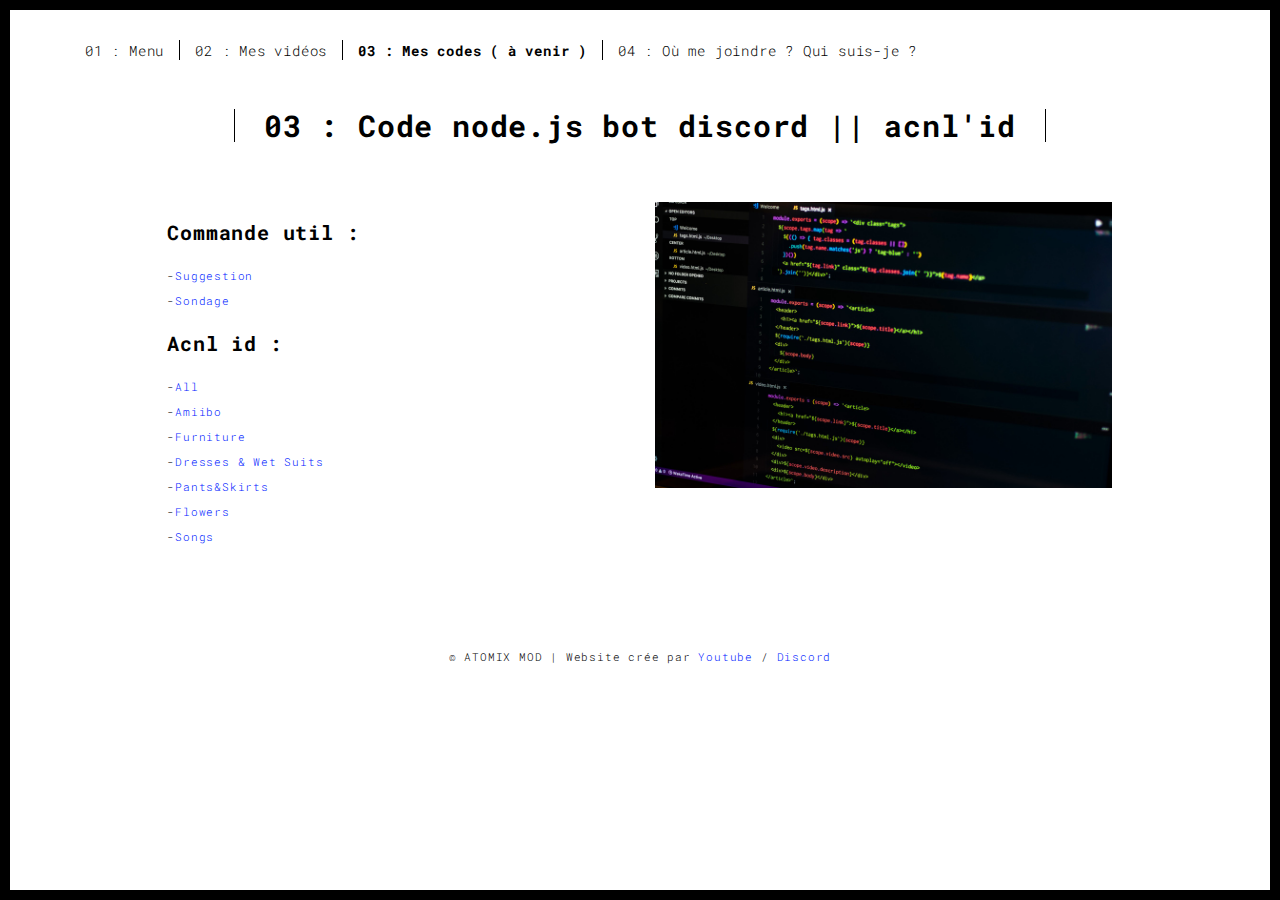
<file: about.html>
<!DOCTYPE html>
<html lang="en">

<head>
  <meta charset="UTF-8">
  <meta content="IE=edge" http-equiv="X-UA-Compatible">
  <meta content="width=device-width,initial-scale=1" name="viewport">
  <meta name="description" content="code js - Acnl id">
  <meta name="google" content="notranslate" />
  <meta content="Mashup templates have been developped by Orson.io team" name="author">

  <!-- Disable tap highlight on IE -->
  <meta name="msapplication-tap-highlight" content="no">
  
  <link rel="apple-touch-icon" sizes="180x180" href="./assets/apple-icon-180x180.png">
  <link href="./assets/favicon.ico" rel="icon">

  <title>Atomix Mod</title>  

<link href="./main.3f6952e4.css" rel="stylesheet"></head>

<body class="">
<div id="site-border-left"></div>
<div id="site-border-right"></div>
<div id="site-border-top"></div>
<div id="site-border-bottom"></div>
 <!-- Add your content of header -->
<header>
  <nav class="navbar  navbar-fixed-top navbar-default">
    <div class="container">
        <button type="button" class="navbar-toggle collapsed" data-toggle="collapse" data-target="#navbar-collapse" aria-expanded="false">
          <span class="sr-only">Toggle navigation</span>
          <span class="icon-bar"></span>
          <span class="icon-bar"></span>
          <span class="icon-bar"></span>
        </button>

      <div class="collapse navbar-collapse" id="navbar-collapse">
        <ul class="nav navbar-nav ">
          <li><a href="./index.html" title="">01 : Menu</a></li>
          <li><a href="./works.html" title="">02 : Mes vidéos</a></li>
          <li><a href="./about.html" title="">03 : Mes codes ( à venir )</a></li>
          <li><a href="./contact.html" title="">04 : Où me joindre ? Qui suis-je ?</a></li>
        </ul>


      </div> 
    </div>
  </nav>
</header>

<div class="section-container">
    <div class="container">
      <div class="row">
        <div class="col-xs-12">
          <div class="section-container-spacer text-center">
            <h1 class="h2">03 : Code node.js bot discord || acnl'id</h1>
          </div>
          
          <div class="row">
            <div class="col-md-10 col-md-offset-1">
              <div class="row">
                <div class="col-xs-12 col-md-6">
                  <h3>Commande util : </h3>
		  <p>-<a href="suggestion.js" download>Suggestion</a>
		     <br />-<a href="sondage.js" download>Sondage</a></p>
                  <h3>Acnl id : </h3>
                  <p>
			   -<a href="http://www.atomixmod.tk/All.txt">All</a>
		     <br />-<a href="http://www.atomixmod.tk/Amiibo.txt">Amiibo</a>
		     <br />-<a href="http://www.atomixmod.tk/Furniture.txt">Furniture</a>
		     <br />-<a href="http://www.atomixmod.tk/Dresses-&-Wet-Suits.txt">Dresses & Wet Suits</a>
		     <br />-<a href="http://www.atomixmod.tk/Pants&Skirts.txt">Pants&Skirts</a>
		     <br />-<a href="http://www.atomixmod.tk/Flowers.txt">Flowers</a>
		     <br />-<a href="http://www.atomixmod.tk/Songs.txt">Songs</a>
		
			
			
			</p>
                </div>
                <div class="col-xs-12 col-md-6">
                  <img src="./assets/images/vscode.jpg" class="img-responsive" alt="">
                </div>
              </div>
            </div>
          </div>
          
          
       </div>
      </div>
    </div>
  </div>


<footer class="footer-container text-center">
  <div class="container">
    <div class="row">
      <div class="col-xs-12">
        <p>© ATOMIX MOD | Website crée par <a href="https://www.youtube.com/channel/UCqg5tJDxAlQau7tSYTTYq_A">Youtube </a>/<a href="https://discord.gg/wxsNp5g"> Discord</a></p>
      </div>
    </div>
  </div>
</footer>

<script>
  document.addEventListener("DOMContentLoaded", function (event) {
     navActivePage();
  });
</script>

<!-- Google Analytics: change UA-XXXXX-X to be your site's ID 

<script>
  (function (i, s, o, g, r, a, m) {
    i['GoogleAnalyticsObject'] = r; i[r] = i[r] || function () {
      (i[r].q = i[r].q || []).push(arguments)
    }, i[r].l = 1 * new Date(); a = s.createElement(o),
      m = s.getElementsByTagName(o)[0]; a.async = 1; a.src = g; m.parentNode.insertBefore(a, m)
  })(window, document, 'script', '//www.google-analytics.com/analytics.js', 'ga');
  ga('create', 'UA-XXXXX-X', 'auto');
  ga('send', 'pageview');
</script>

--> <script type="text/javascript" src="./main.70a66962.js"></script></body>

</html>
</file>
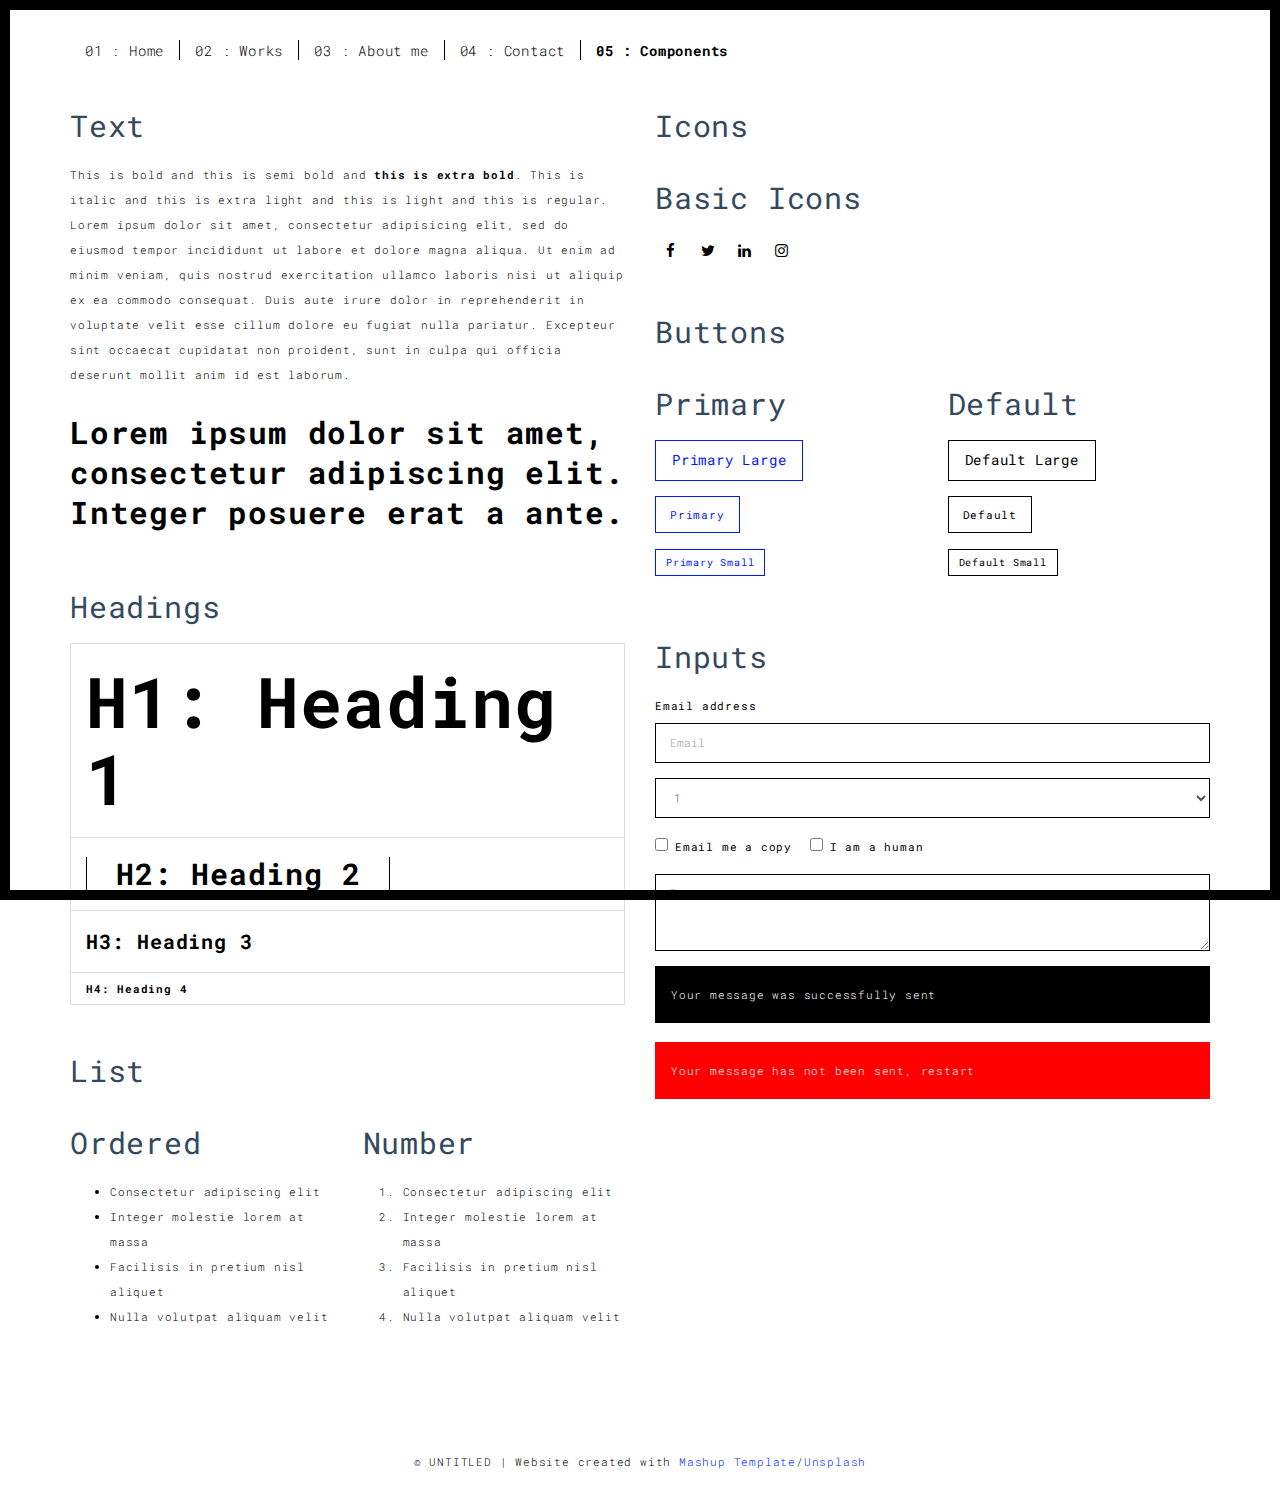
<file: components.html>
<!DOCTYPE html>
<html lang="en">

<head>
  <meta charset="UTF-8">
  <meta content="IE=edge" http-equiv="X-UA-Compatible">
  <meta content="width=device-width,initial-scale=1" name="viewport">
  <meta content="description" name="description">
  <meta name="google" content="notranslate" />
  <meta content="Mashup templates have been developped by Orson.io team" name="author">

  <!-- Disable tap highlight on IE -->
  <meta name="msapplication-tap-highlight" content="no">
  
  <link rel="apple-touch-icon" sizes="180x180" href="./assets/apple-icon-180x180.png">
  <link href="./assets/favicon.ico" rel="icon">

  <title>Title page</title>  

<link href="./main.3f6952e4.css" rel="stylesheet"></head>

<body class="">
<div id="site-border-left"></div>
<div id="site-border-right"></div>
<div id="site-border-top"></div>
<div id="site-border-bottom"></div>
 <!-- Add your content of header -->
<header>
  <nav class="navbar  navbar-fixed-top navbar-default">
    <div class="container">
        <button type="button" class="navbar-toggle collapsed" data-toggle="collapse" data-target="#navbar-collapse" aria-expanded="false">
          <span class="sr-only">Toggle navigation</span>
          <span class="icon-bar"></span>
          <span class="icon-bar"></span>
          <span class="icon-bar"></span>
        </button>

      <div class="collapse navbar-collapse" id="navbar-collapse">
        <ul class="nav navbar-nav ">
          <li><a href="./index.html" title="">01 : Home</a></li>
          <li><a href="./works.html" title="">02 : Works</a></li>
          <li><a href="./about.html" title="">03 : About me</a></li>
          <li><a href="./contact.html" title="">04 : Contact</a></li>
          <li><a href="./components.html" title="">05 : Components</a></li>
        </ul>


      </div> 
    </div>
  </nav>
</header>

<div class="section-container">
  
<!-- Add your site or app content here -->
  <div class="container">
    <div class="row">
      <div class="col-xs-12 col-md-6">

        <div class="template-example">
          <h2 class="template-title-example">Text</h2>
          <p>This is bold and this is semi bold and <b>this is extra bold</b>. This is italic and this is extra light and this is light
          and this is regular. Lorem ipsum dolor sit amet, consectetur adipisicing elit, sed do eiusmod
          tempor incididunt ut labore et dolore magna aliqua. Ut enim ad minim veniam,
          quis nostrud exercitation ullamco laboris nisi ut aliquip ex ea commodo
          consequat. Duis aute irure dolor in reprehenderit in voluptate velit esse
          cillum dolore eu fugiat nulla pariatur. Excepteur sint occaecat cupidatat non
          proident, sunt in culpa qui officia deserunt mollit anim id est laborum.

          <blockquote>
            <p>Lorem ipsum dolor sit amet, consectetur adipiscing elit. Integer posuere erat a ante.</p>
          </blockquote>
          
          </p>
        </div>

        <div class="template-example">
          <h2 class="template-title-example">Headings</h2>
          
          <table class="table table-bordered">
            <tr><td><h1>H1: Heading 1</h1></td></tr>
            <tr><td><h2>H2: Heading 2</h2></td></tr>
            <tr><td><h3>H3: Heading 3</h3></td></tr>
            <tr><td><h4>H4: Heading 4</h4></td></tr>
          </table>
          
        </div>

        
        <div class="template-example">
          <h2 class="template-title-example">List</h2>
          <div class="row">
            <div class="col-md-6">
              <h3 class="template-title-example">Ordered</h3>
              <ul>
                <li>Consectetur adipiscing elit</li>
                <li>Integer molestie lorem at massa</li>
                <li>Facilisis in pretium nisl aliquet</li>
                <li>Nulla volutpat aliquam velit</li>
              </ul>
            </div>
            <div class="col-md-6">
              <h3 class="template-title-example">Number</h3>
              <ol>
                <li>Consectetur adipiscing elit</li>
                <li>Integer molestie lorem at massa</li>
                <li>Facilisis in pretium nisl aliquet</li>
                <li>Nulla volutpat aliquam velit</li>
              </ol>
            </div>
          </div>
        </div>
        
      </div>

      <div class="col-xs-12 col-md-6">
        <div class="template-example">
          <h2 class="template-title-example">Icons</h2>
          
          <div class="row">
            
            <div class="col-md-6">
               <h3 class="template-title-example">Basic Icons</h2>
                <ul class="list-icons">
                  <li>
                    <span class="fa-icon">
                      <i class="fa fa-facebook"></i>
                    </span>
                  </li>
                  <li>
                    <span class="fa-icon">
                      <i class="fa fa-twitter"></i>
                    </span>
                  </li>
                  <li>
                    <span class="fa-icon">
                      <i class="fa fa-linkedin"></i>
                    </span>
                  </li>
                  <li>
                    <span class="fa-icon">
                      <i class="fa fa-instagram"></i>
                    </span>
                  </li>
                </ul>
            </div>

          </div>


          


        </div>

        <div class="template-example">
          <h2 class="template-title-example">Buttons</h2>
          <div class="row">
            <div class="col-md-6">
              <h3 class="template-title-example">Primary</h2>
              <div class="row">
                  <div class="col-md-6">
                  <p><a href="" class="btn btn-primary btn-lg">Primary Large</a></p>
                  <p><a href="" class="btn btn-primary">Primary </a></p>
                  <p><a href="" class="btn btn-primary btn-sm">Primary Small</a></p>
                </div>
              </div>

              
            </div>

            <div class="col-md-6">
              <h3 class="template-title-example">Default</h2>
              <div class="row">
                  <div class="col-md-6">
                  <p><a href="" class="btn btn-default btn-lg">Default Large</a></p>
                  <p><a href="" class="btn btn-default">Default </a></p>
                  <p><a href="" class="btn btn-default btn-sm">Default Small</a></p>
                </div>
              </div>

            </div>
          </div>
        </div>
        
        <div class="template-example">
          <h2 class="template-title-example">Inputs</h2>

            <div class="form-group">
              <label for="exampleInputEmail1">Email address</label>
              <input type="email" class="form-control" id="exampleInputEmail1" placeholder="Email">
            </div>

            <div class="form-group">
              <select class="form-control">
                <option>1</option>
                <option>2</option>
                <option>3</option>
                <option>4</option>
                <option>5</option>
              </select>
            </div>

            <div class="form-group">
              <label class="checkbox-inline">
                <input 
                type="checkbox" id="inlineCheckbox1" value="option1"> Email me a copy
              </label>
              <label class="checkbox-inline">
                <input type="checkbox" id="inlineCheckbox2" value="option2"> I am a human
              </label>
            </div>

            <div class="form-group">
              <textarea class="form-control" rows="3" placeholder="Enter your message"></textarea>
            </div>
            
            <div class="alert alert-success" role="alert">Your message was successfully sent</div>
            <div class="alert alert-danger" role="alert">Your message has not been sent, restart</div>
        </div>




      </div>
    </div>
  </div>
</div>

<footer class="footer-container text-center">
  <div class="container">
    <div class="row">
      <div class="col-xs-12">
        <p>© UNTITLED | Website created with <a href="http://www.mashup-template.com/" title="Create website with free html template">Mashup Template</a>/<a href="https://www.unsplash.com/" title="Beautiful Free Images">Unsplash</a></p>
      </div>
    </div>
  </div>
</footer>

<script>
  document.addEventListener("DOMContentLoaded", function (event) {
     navActivePage();
  });
</script>

<!-- Google Analytics: change UA-XXXXX-X to be your site's ID 

<script>
  (function (i, s, o, g, r, a, m) {
    i['GoogleAnalyticsObject'] = r; i[r] = i[r] || function () {
      (i[r].q = i[r].q || []).push(arguments)
    }, i[r].l = 1 * new Date(); a = s.createElement(o),
      m = s.getElementsByTagName(o)[0]; a.async = 1; a.src = g; m.parentNode.insertBefore(a, m)
  })(window, document, 'script', '//www.google-analytics.com/analytics.js', 'ga');
  ga('create', 'UA-XXXXX-X', 'auto');
  ga('send', 'pageview');
</script>

--> <script type="text/javascript" src="./main.70a66962.js"></script></body>

</html>
</file>
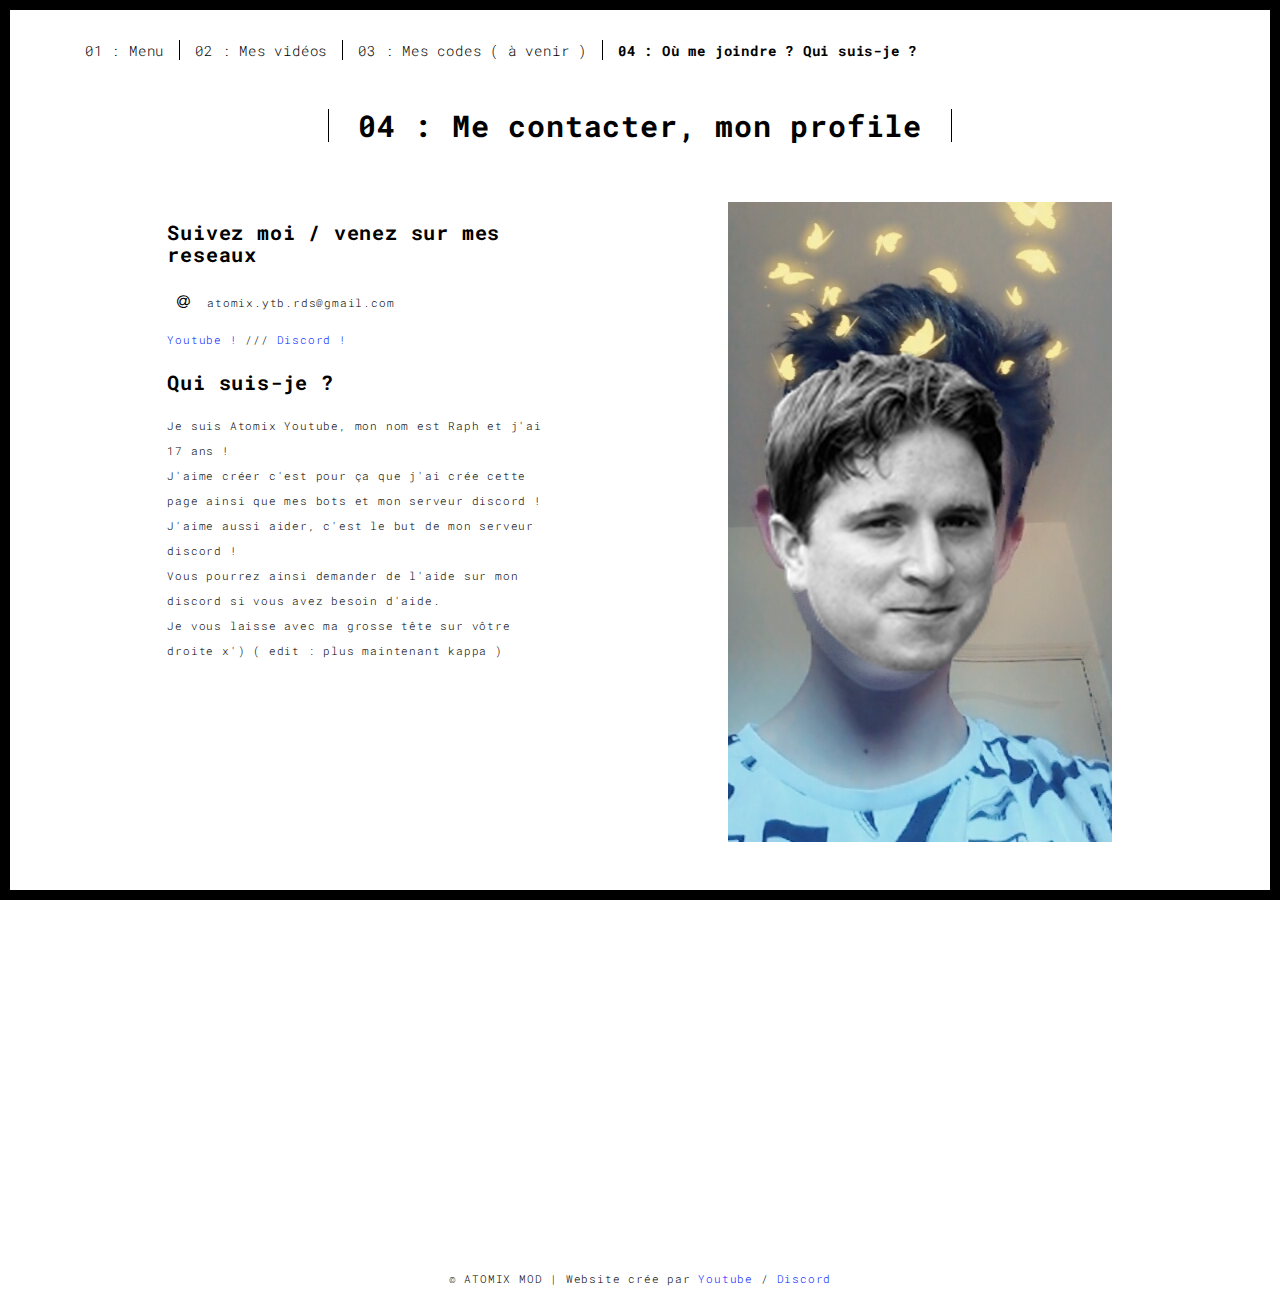
<file: contact.html>
<!DOCTYPE html>
<html lang="en">

<head>
  <meta charset="UTF-8">
  <meta content="IE=edge" http-equiv="X-UA-Compatible">
  <meta content="width=device-width,initial-scale=1" name="viewport">
  <meta content="description" name="description">
  <meta name="google" content="notranslate" />
  <meta content="Mashup templates have been developped by Orson.io team" name="author">

  <!-- Disable tap highlight on IE -->
  <meta name="msapplication-tap-highlight" content="no">
  
  <link rel="apple-touch-icon" sizes="180x180" href="./assets/apple-icon-180x180.png">
  <link href="./assets/favicon.ico" rel="icon">

  <title>Atomix Mod</title>  

<link href="./main.3f6952e4.css" rel="stylesheet"></head>

<body class="">
<div id="site-border-left"></div>
<div id="site-border-right"></div>
<div id="site-border-top"></div>
<div id="site-border-bottom"></div>
 <!-- Add your content of header -->
<header>
  <nav class="navbar  navbar-fixed-top navbar-default">
    <div class="container">
        <button type="button" class="navbar-toggle collapsed" data-toggle="collapse" data-target="#navbar-collapse" aria-expanded="false">
          <span class="sr-only">Toggle navigation</span>
          <span class="icon-bar"></span>
          <span class="icon-bar"></span>
          <span class="icon-bar"></span>
        </button>

      <div class="collapse navbar-collapse" id="navbar-collapse">
        <ul class="nav navbar-nav ">
          <li><a href="./index.html" title="">01 : Menu</a></li>
          <li><a href="./works.html" title="">02 : Mes vidéos</a></li>
          <li><a href="./about.html" title="">03 : Mes codes ( à venir )</a></li>
          <li><a href="./contact.html" title="">04 : Où me joindre ? Qui suis-je ?</a></li>
        </ul>


      </div> 
    </div>
  </nav>
</header>

<div class="section-container">
    <div class="container">
      <div class="row">
        <div class="col-xs-12">
          <div class="section-container-spacer text-center">
            <h1 class="h2">04 : Me contacter, mon profile</h1>
          </div>
          
          <div class="row">
            <div class="col-md-10 col-md-offset-1">
			<img src="raph.jpg" class="imageflottante" alt="Image flottante"/>
               <form action="" class="reveal-content">
                  <div class="row">
                    <div class="col-md-5 address-container">
                      <ul class="list-unstyled">
                        <h3>Suivez moi / venez sur mes reseaux</h3>
						<li>
                          <span class="fa-icon">
                            <i class="fa fa-at" aria-hidden="true"></i>
                          </span>
                          atomix.ytb.rds@gmail.com
                        </li>
                      </ul>
                      <p><a href="https://www.youtube.com/channel/UCqg5tJDxAlQau7tSYTTYq_A">Youtube !</a>
					  /// <a href="https://discord.gg/wxsNp5g">Discord !</a>
					  </p>
                      
					<p> <h3> Qui suis-je ? </h3>
					 Je suis Atomix Youtube, mon nom est Raph et j'ai 17 ans !
					<br /> J'aime créer c'est pour ça que j'ai crée cette page ainsi que mes bots et mon serveur discord !
					<br /> J'aime aussi aider, c'est le but de mon serveur discord !
					<br /> Vous pourrez ainsi demander de l'aide sur mon discord si vous avez besoin d'aide.<br />
					Je vous laisse avec ma grosse tête sur vôtre droite x') ( edit : plus maintenant kappa )
					
			  <iframe src="https://discordapp.com/widget?id=501746868087291935&theme=dark" width="350" height="500" allowtransparency="true" frameborder="0"></iframe>
			    		</p>
                    </div>
                  </div>
                </form>
            </div>

          </div>
         
       </div>
      </div>
    </div>
  </div>

 


<footer class="footer-container text-center">
  <div class="container">
    <div class="row">
      <div class="col-xs-12">
        <p>© ATOMIX MOD | Website crée par <a href="https://www.youtube.com/channel/UCqg5tJDxAlQau7tSYTTYq_A">Youtube </a>/<a href="https://discord.gg/wxsNp5g"> Discord</a></p>
      </div>
    </div>
  </div>
</footer>

<script>
  document.addEventListener("DOMContentLoaded", function (event) {
     navActivePage();
  });
</script>

<!-- Google Analytics: change UA-XXXXX-X to be your site's ID 

<script>
  (function (i, s, o, g, r, a, m) {
    i['GoogleAnalyticsObject'] = r; i[r] = i[r] || function () {
      (i[r].q = i[r].q || []).push(arguments)
    }, i[r].l = 1 * new Date(); a = s.createElement(o),
      m = s.getElementsByTagName(o)[0]; a.async = 1; a.src = g; m.parentNode.insertBefore(a, m)
  })(window, document, 'script', '//www.google-analytics.com/analytics.js', 'ga');
  ga('create', 'UA-XXXXX-X', 'auto');
  ga('send', 'pageview');
</script>

--> <script type="text/javascript" src="./main.70a66962.js"></script></body>

</html>
</file>
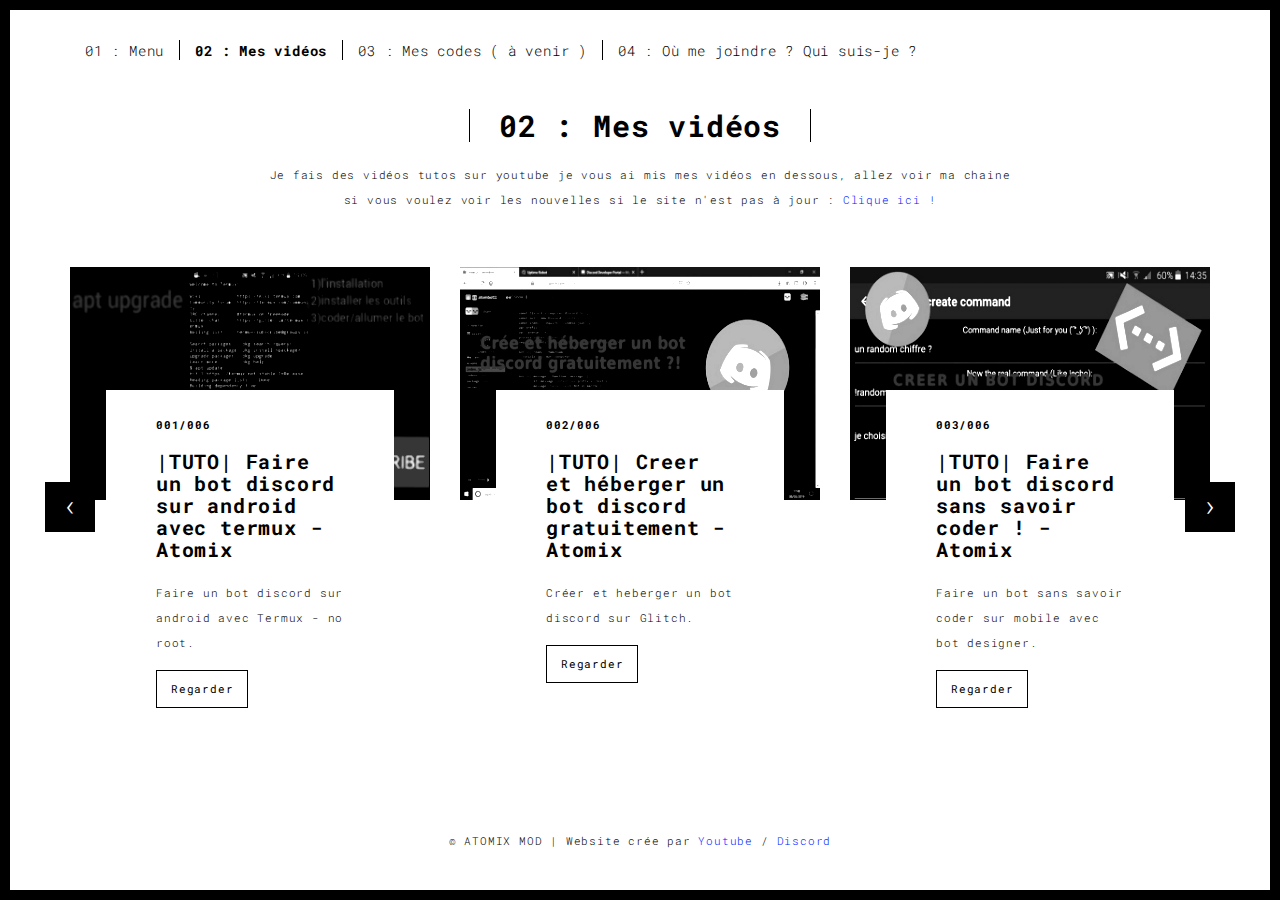
<file: works.html>
<!DOCTYPE html>
<html lang="en">

<head>
  <meta charset="UTF-8">
  <meta content="IE=edge" http-equiv="X-UA-Compatible">
  <meta content="width=device-width,initial-scale=1" name="viewport">
  <meta content="description" name="description">
  <meta name="google" content="notranslate" />
  <meta content="Mashup templates have been developped by Orson.io team" name="author">

  <!-- Disable tap highlight on IE -->
  <meta name="msapplication-tap-highlight" content="no">
  
  <link rel="apple-touch-icon" sizes="180x180" href="./assets/apple-icon-180x180.png">
  <link href="./assets/favicon.ico" rel="icon">

  <title>Atomix Mod</title>  

<link href="./main.3f6952e4.css" rel="stylesheet"></head>

<body class="">
<div id="site-border-left"></div>
<div id="site-border-right"></div>
<div id="site-border-top"></div>
<div id="site-border-bottom"></div>
 <!-- Add your content of header -->
<header>
  <nav class="navbar  navbar-fixed-top navbar-default">
    <div class="container">
        <button type="button" class="navbar-toggle collapsed" data-toggle="collapse" data-target="#navbar-collapse" aria-expanded="false">
          <span class="sr-only">Toggle navigation</span>
          <span class="icon-bar"></span>
          <span class="icon-bar"></span>
          <span class="icon-bar"></span>
        </button>

      <div class="collapse navbar-collapse" id="navbar-collapse">
        <ul class="nav navbar-nav ">
          <li><a href="./index.html" title="">01 : Menu</a></li>
          <li><a href="./works.html" title="">02 : Mes vidéos</a></li>
          <li><a href="./about.html" title="">03 : Mes codes ( à venir )</a></li>
          <li><a href="./contact.html" title="">04 : Où me joindre ? Qui suis-je ?</a></li>
        </ul>


      </div> 
    </div>
  </nav>
</header>

<div class="section-container">
  <div class="container">
    <div class="row">
      
      <div class="col-sm-8 col-sm-offset-2 section-container-spacer">
        <div class="text-center">
          <h1 class="h2">02 : Mes vidéos</h1>
          <p>Je fais des vidéos tutos sur youtube je vous ai mis mes vidéos en dessous, allez voir ma chaine si vous voulez voir les nouvelles si le site n'est pas à jour :  <a href="https://www.youtube.com/channel/UCqg5tJDxAlQau7tSYTTYq_A">Clique ici !</a></p>
        </div>
      </div>

      <div class="col-md-12">
     
      <div id="myCarousel" class="carousel slide projects-carousel">
        <!-- Carousel items -->
        <div class="carousel-inner">
            <div class="item active">
                <div class="row">
                    <div class="col-sm-4">

                      <a href="./work.html" title="" class="black-image-project-hover">
                        <img src="./assets/images/termux.jpg" alt="" class="img-responsive">
                      </a>
                      <div class="card-container card-container-lg">
                        <h4>001/006</h4>
                        <h3>|TUTO| Faire un bot discord sur android avec termux - Atomix</h3>
                        <p>Faire un bot discord sur android avec Termux - no root.</p>
                        <a href="https://www.youtube.com/watch?v=Zm9bF06VDqE" title="" class="btn btn-default">Regarder</a>
                      </div>
                    </div>
                    <div class="col-sm-4">
                      <a href="./work.html" title="" class="black-image-project-hover">
                        <img src="./assets/images/glitch.jpg" alt="" class="img-responsive">
                      </a>
                      <div class="card-container card-container-lg">
                        <h4>002/006</h4>
                        <h3>|TUTO| Creer et héberger un bot discord gratuitement - Atomix</h3>
                        <p>Créer et heberger un bot discord sur Glitch.</p>
                        <a href="https://www.youtube.com/watch?v=FNdsbm6IKbo" title="" class="btn btn-default">Regarder</a>
                      </div>
                    </div>
                    <div class="col-sm-4">
                      <a href="./work.html" title="" class="black-image-project-hover">
                        <img src="./assets/images/botdd.jpg" alt="" class="img-responsive">
                      </a>
                      <div class="card-container card-container-lg">
                        <h4>003/006</h4>
                        <h3>|TUTO| Faire un bot discord sans savoir coder ! - Atomix</h3>
                        <p>Faire un bot sans savoir coder sur mobile avec bot designer.</p>
                        <a href="https://www.youtube.com/watch?v=7rNTnK4pbX0&t" title="" class="btn btn-default">Regarder</a>
                      </div>
                    </div>
                    
                </div>
                <!--/row-->
            </div>
            <!--/item-->
            <div class="item">
                <div class="row">
                  <div class="col-sm-4">
                    <a href="./work.html" class="black-image-project-hover">
                      <img src="./assets/images/hackl.jpg" alt="Image" class="img-responsive">
                    </a>
                    <div class="card-container">
                      <h4>004/006</h4>
                      <h3>|TUTO| Hack avec lucky patcher - Atomix</h3>
                      <p>Hack des apk ( work en offline seulement ) android no root.</p>
                      <a href="https://www.youtube.com/watch?v=3yMDONAtQcQ&t" class="btn btn-default">Regarder</a>
                    </div>
                  </div>
                   <div class="col-sm-4">
                      <a href="./work.html" title="" class="black-image-project-hover">
                        <img src="./assets/images/annonce.jpg" alt="" class="img-responsive">
                      </a>
                      <div class="card-container card-container-lg">
                        <h4>005/006</h4>
                        <h3>Annonce | Commandes bot free | website | - Atomix Youtube</h3>
                        <p>Annonce nouveau concepte.</p>
                        <a href="https://www.youtube.com/watch?v=xLoKn5Vi0ok" title="" class="btn btn-default">Regarder</a>
                      </div>
                    </div>
                    <div class="col-sm-4">
                      <a href="./work.html" title="" class="black-image-project-hover">
                        <img src="./assets/images/sgt.jpg" alt="" class="img-responsive">
                      </a>
                      <div class="card-container card-container-lg">
                        <h4>006/006</h4>
                        <h3>Commande suggestion #1 | Discord JS - Atomix Youtube</h3>
                        <p>Nouvelle serie sur la chaine youtube.</p>
                        <a href="https://www.youtube.com/watch?v=djw2IXiDtTs" title="" class="btn btn-default">Regarder</a>
                      </div>
                    </div>
                </div>
                <!--/row-->
            </div>
            
            <!--/item-->
        </div>
        <!--/carousel-inner--> 
        <a class="left carousel-control" href="#myCarousel" data-slide="prev">‹</a>

        <a class="right carousel-control" href="#myCarousel" data-slide="next">›</a>
     </div>



    <!--/myCarousel-->
    </div>



    </div>
  </div>
</div>


<footer class="footer-container text-center">
  <div class="container">
    <div class="row">
      <div class="col-xs-12">
        <p>© ATOMIX MOD | Website crée par <a href="https://www.youtube.com/channel/UCqg5tJDxAlQau7tSYTTYq_A">Youtube </a>/<a href="https://discord.gg/wxsNp5g"> Discord</a></p>
      </div>
    </div>
  </div>
</footer>

<script>
  document.addEventListener("DOMContentLoaded", function (event) {
     navActivePage();
  });
</script>

<!-- Google Analytics: change UA-XXXXX-X to be your site's ID 

<script>
  (function (i, s, o, g, r, a, m) {
    i['GoogleAnalyticsObject'] = r; i[r] = i[r] || function () {
      (i[r].q = i[r].q || []).push(arguments)
    }, i[r].l = 1 * new Date(); a = s.createElement(o),
      m = s.getElementsByTagName(o)[0]; a.async = 1; a.src = g; m.parentNode.insertBefore(a, m)
  })(window, document, 'script', '//www.google-analytics.com/analytics.js', 'ga');
  ga('create', 'UA-XXXXX-X', 'auto');
  ga('send', 'pageview');
</script>

--> <script type="text/javascript" src="./main.70a66962.js"></script></body>

</html>
</file>
<file: main.3f6952e4.css>
@import url(https://fonts.googleapis.com/css?family=Roboto:900|Roboto+Mono:300,400,700);@import url(https://maxcdn.bootstrapcdn.com/font-awesome/4.7.0/css/font-awesome.min.css);/*!
 * Bootstrap v3.3.7 (http://getbootstrap.com)
 * Copyright 2011-2016 Twitter, Inc.
 * Licensed under MIT (https://github.com/twbs/bootstrap/blob/master/LICENSE)
 */
/*! normalize.css v3.0.3 | MIT License | github.com/necolas/normalize.css */html{font-family:sans-serif;-ms-text-size-adjust:100%;-webkit-text-size-adjust:100%}body{margin:0}article,aside,details,figcaption,figure,footer,header,hgroup,main,menu,nav,section,summary{display:block}audio,canvas,progress,video{display:inline-block;vertical-align:baseline}audio:not([controls]){display:none;height:0}[hidden],template{display:none}a{background-color:transparent}a:active,a:hover{outline:0}abbr[title]{border-bottom:1px dotted}b,strong{font-weight:700}dfn{font-style:italic}h1{font-size:2em;margin:.67em 0}mark{background:#ff0;color:#000}small{font-size:80%}sub,sup{font-size:75%;line-height:0;position:relative;vertical-align:baseline}sup{top:-.5em}sub{bottom:-.25em}img{border:0}svg:not(:root){overflow:hidden}figure{margin:1em 40px}hr{box-sizing:content-box;height:0}pre{overflow:auto}code,kbd,pre,samp{font-family:monospace,monospace;font-size:1em}button,input,optgroup,select,textarea{color:inherit;font:inherit;margin:0}button{overflow:visible}button,select{text-transform:none}button,html input[type=button],input[type=reset],input[type=submit]{-webkit-appearance:button;cursor:pointer}button[disabled],html input[disabled]{cursor:default}button::-moz-focus-inner,input::-moz-focus-inner{border:0;padding:0}input{line-height:normal}input[type=checkbox],input[type=radio]{box-sizing:border-box;padding:0}input[type=number]::-webkit-inner-spin-button,input[type=number]::-webkit-outer-spin-button{height:auto}input[type=search]{-webkit-appearance:textfield;box-sizing:content-box}input[type=search]::-webkit-search-cancel-button,input[type=search]::-webkit-search-decoration{-webkit-appearance:none}fieldset{border:1px solid silver;margin:0 2px;padding:.35em .625em .75em}textarea{overflow:auto}optgroup{font-weight:700}table{border-collapse:collapse;border-spacing:0}td,th{padding:0}

/*! Source: https://github.com/h5bp/html5-boilerplate/blob/master/src/css/main.css */@media print{*,:after,:before{background:transparent!important;color:#000!important;box-shadow:none!important;text-shadow:none!important}a,a:visited{text-decoration:underline}a[href]:after{content:" (" attr(href) ")"}abbr[title]:after{content:" (" attr(title) ")"}a[href^="#"]:after,a[href^="javascript:"]:after{content:""}blockquote,pre{border:1px solid #999;page-break-inside:avoid}thead{display:table-header-group}img,tr{page-break-inside:avoid}img{max-width:100%!important}h2,h3,p{orphans:3;widows:3}h2,h3{page-break-after:avoid}.navbar{display:none}.btn>.caret,.dropup>.btn>.caret{border-top-color:#000!important}.label{border:1px solid #000}.table{border-collapse:collapse!important}.table td,.table th{background-color:#fff!important}.table-bordered td,.table-bordered th{border:1px solid #ddd!important}}*,:after,:before{-webkit-box-sizing:border-box;-moz-box-sizing:border-box;box-sizing:border-box}html{font-size:10px;-webkit-tap-highlight-color:transparent}body{font-family:Roboto Mono,Helvetica,Arial,sans-serif;font-size:11px;line-height:1.78;color:#000;background-color:#fff}button,input,select,textarea{font-family:inherit;font-size:inherit;line-height:inherit}a{color:#001aff;text-decoration:none}a:focus,a:hover{color:#0012b3;text-decoration:underline}a:focus{outline:5px auto -webkit-focus-ring-color;outline-offset:-2px}figure{margin:0}img{vertical-align:middle}.img-responsive{display:block;max-width:100%;height:auto}.img-rounded{border-radius:0}.img-thumbnail{padding:4px;line-height:1.78;background-color:#fff;border:1px solid #ddd;border-radius:0;-webkit-transition:all .2s ease-in-out;-o-transition:all .2s ease-in-out;transition:all .2s ease-in-out;display:inline-block;max-width:100%;height:auto}.img-circle{border-radius:50%}hr{margin-top:19px;margin-bottom:19px;border:0;border-top:1px solid #eee}.sr-only{position:absolute;width:1px;height:1px;margin:-1px;padding:0;overflow:hidden;clip:rect(0,0,0,0);border:0}.sr-only-focusable:active,.sr-only-focusable:focus{position:static;width:auto;height:auto;margin:0;overflow:visible;clip:auto}[role=button]{cursor:pointer}.h1,.h2,.h3,.h4,.h5,.h6,h1,h2,h3,h4,h5,h6{font-family:Roboto Mono,Helvetica,Arial,sans-serif;font-weight:700;line-height:1.1;color:#000}.h1 .small,.h1 small,.h2 .small,.h2 small,.h3 .small,.h3 small,.h4 .small,.h4 small,.h5 .small,.h5 small,.h6 .small,.h6 small,h1 .small,h1 small,h2 .small,h2 small,h3 .small,h3 small,h4 .small,h4 small,h5 .small,h5 small,h6 .small,h6 small{font-weight:400;line-height:1;color:#777}.h1,.h2,.h3,h1,h2,h3{margin-top:19px;margin-bottom:9.5px}.h1 .small,.h1 small,.h2 .small,.h2 small,.h3 .small,.h3 small,h1 .small,h1 small,h2 .small,h2 small,h3 .small,h3 small{font-size:65%}.h4,.h5,.h6,h4,h5,h6{margin-top:9.5px;margin-bottom:9.5px}.h4 .small,.h4 small,.h5 .small,.h5 small,.h6 .small,.h6 small,h4 .small,h4 small,h5 .small,h5 small,h6 .small,h6 small{font-size:75%}.h1,h1{font-size:70px}.h2,h2{font-size:30px}.h3,h3{font-size:20px}.h4,.h5,h4,h5{font-size:11px}.h6,h6{font-size:10px}p{margin:0 0 9.5px}.lead{margin-bottom:19px;font-size:12px;font-weight:300;line-height:1.4}@media (min-width:768px){.lead{font-size:16.5px}}.small,small{font-size:90%}.mark,mark{background-color:#fcf8e3;padding:.2em}.text-left{text-align:left}.text-right{text-align:right}.text-center{text-align:center}.text-justify{text-align:justify}.text-nowrap{white-space:nowrap}.text-lowercase{text-transform:lowercase}.initialism,.text-uppercase{text-transform:uppercase}.text-capitalize{text-transform:capitalize}.text-muted{color:#777}.text-primary{color:#001aff}a.text-primary:focus,a.text-primary:hover{color:#0015cc}.text-success{color:#fff}a.text-success:focus,a.text-success:hover{color:#e6e6e6}.text-info{color:#31708f}a.text-info:focus,a.text-info:hover{color:#245269}.text-warning{color:#8a6d3b}a.text-warning:focus,a.text-warning:hover{color:#66512c}.text-danger{color:#fff}a.text-danger:focus,a.text-danger:hover{color:#e6e6e6}.bg-primary{color:#fff;background-color:#001aff}a.bg-primary:focus,a.bg-primary:hover{background-color:#0015cc}.bg-success,a.bg-success:focus,a.bg-success:hover{background-color:#000}.bg-info{background-color:#d9edf7}a.bg-info:focus,a.bg-info:hover{background-color:#afd9ee}.bg-warning{background-color:#fcf8e3}a.bg-warning:focus,a.bg-warning:hover{background-color:#f7ecb5}.bg-danger{background-color:red}a.bg-danger:focus,a.bg-danger:hover{background-color:#c00}.page-header{padding-bottom:8.5px;margin:38px 0 19px;border-bottom:1px solid #eee}ol,ul{margin-top:0;margin-bottom:9.5px}ol ol,ol ul,ul ol,ul ul{margin-bottom:0}.list-inline,.list-unstyled{padding-left:0;list-style:none}.list-inline{margin-left:-5px}.list-inline>li{display:inline-block;padding-left:5px;padding-right:5px}dl{margin-top:0;margin-bottom:19px}dd,dt{line-height:1.78}dt{font-weight:700}dd{margin-left:0}.dl-horizontal dd:after,.dl-horizontal dd:before{content:" ";display:table}.dl-horizontal dd:after{clear:both}@media (min-width:768px){.dl-horizontal dt{float:left;width:160px;clear:left;text-align:right;overflow:hidden;text-overflow:ellipsis;white-space:nowrap}.dl-horizontal dd{margin-left:180px}}abbr[data-original-title],abbr[title]{cursor:help;border-bottom:1px dotted #777}.initialism{font-size:90%}blockquote{padding:9.5px 19px;margin:0 0 19px;font-size:13.75px;border-left:5px solid #eee}blockquote ol:last-child,blockquote p:last-child,blockquote ul:last-child{margin-bottom:0}blockquote .small,blockquote footer,blockquote small{display:block;font-size:80%;line-height:1.78;color:#777}blockquote .small:before,blockquote footer:before,blockquote small:before{content:"\2014   \A0"}.blockquote-reverse,blockquote.pull-right{padding-right:15px;padding-left:0;border-right:5px solid #eee;border-left:0;text-align:right}.blockquote-reverse .small:before,.blockquote-reverse footer:before,.blockquote-reverse small:before,blockquote.pull-right .small:before,blockquote.pull-right footer:before,blockquote.pull-right small:before{content:""}.blockquote-reverse .small:after,.blockquote-reverse footer:after,.blockquote-reverse small:after,blockquote.pull-right .small:after,blockquote.pull-right footer:after,blockquote.pull-right small:after{content:"\A0   \2014"}address{margin-bottom:19px;font-style:normal;line-height:1.78}code,kbd,pre,samp{font-family:Menlo,Monaco,Consolas,Courier New,monospace}code{color:#c7254e;background-color:#f9f2f4}code,kbd{padding:2px 4px;font-size:90%;border-radius:0}kbd{color:#fff;background-color:#333;box-shadow:inset 0 -1px 0 rgba(0,0,0,.25)}kbd kbd{padding:0;font-size:100%;font-weight:700;box-shadow:none}pre{display:block;padding:9px;margin:0 0 9.5px;font-size:10px;line-height:1.78;word-break:break-all;word-wrap:break-word;color:#333;background-color:#f5f5f5;border:1px solid #ccc;border-radius:0}pre code{padding:0;font-size:inherit;color:inherit;white-space:pre-wrap;background-color:transparent;border-radius:0}.pre-scrollable{max-height:340px;overflow-y:scroll}.container{margin-right:auto;margin-left:auto;padding-left:15px;padding-right:15px}.container:after,.container:before{content:" ";display:table}.container:after{clear:both}@media (min-width:768px){.container{width:750px}}@media (min-width:992px){.container{width:970px}}@media (min-width:1200px){.container{width:1170px}}.container-fluid{margin-right:auto;margin-left:auto;padding-left:15px;padding-right:15px}.container-fluid:after,.container-fluid:before{content:" ";display:table}.container-fluid:after{clear:both}.row{margin-left:-15px;margin-right:-15px}.row:after,.row:before{content:" ";display:table}.row:after{clear:both}.col-lg-1,.col-lg-2,.col-lg-3,.col-lg-4,.col-lg-5,.col-lg-6,.col-lg-7,.col-lg-8,.col-lg-9,.col-lg-10,.col-lg-11,.col-lg-12,.col-md-1,.col-md-2,.col-md-3,.col-md-4,.col-md-5,.col-md-6,.col-md-7,.col-md-8,.col-md-9,.col-md-10,.col-md-11,.col-md-12,.col-sm-1,.col-sm-2,.col-sm-3,.col-sm-4,.col-sm-5,.col-sm-6,.col-sm-7,.col-sm-8,.col-sm-9,.col-sm-10,.col-sm-11,.col-sm-12,.col-xs-1,.col-xs-2,.col-xs-3,.col-xs-4,.col-xs-5,.col-xs-6,.col-xs-7,.col-xs-8,.col-xs-9,.col-xs-10,.col-xs-11,.col-xs-12{position:relative;min-height:1px;padding-left:15px;padding-right:15px}.col-xs-1,.col-xs-2,.col-xs-3,.col-xs-4,.col-xs-5,.col-xs-6,.col-xs-7,.col-xs-8,.col-xs-9,.col-xs-10,.col-xs-11,.col-xs-12{float:left}.col-xs-1{width:8.33333%}.col-xs-2{width:16.66667%}.col-xs-3{width:25%}.col-xs-4{width:33.33333%}.col-xs-5{width:41.66667%}.col-xs-6{width:50%}.col-xs-7{width:58.33333%}.col-xs-8{width:66.66667%}.col-xs-9{width:75%}.col-xs-10{width:83.33333%}.col-xs-11{width:91.66667%}.col-xs-12{width:100%}.col-xs-pull-0{right:auto}.col-xs-pull-1{right:8.33333%}.col-xs-pull-2{right:16.66667%}.col-xs-pull-3{right:25%}.col-xs-pull-4{right:33.33333%}.col-xs-pull-5{right:41.66667%}.col-xs-pull-6{right:50%}.col-xs-pull-7{right:58.33333%}.col-xs-pull-8{right:66.66667%}.col-xs-pull-9{right:75%}.col-xs-pull-10{right:83.33333%}.col-xs-pull-11{right:91.66667%}.col-xs-pull-12{right:100%}.col-xs-push-0{left:auto}.col-xs-push-1{left:8.33333%}.col-xs-push-2{left:16.66667%}.col-xs-push-3{left:25%}.col-xs-push-4{left:33.33333%}.col-xs-push-5{left:41.66667%}.col-xs-push-6{left:50%}.col-xs-push-7{left:58.33333%}.col-xs-push-8{left:66.66667%}.col-xs-push-9{left:75%}.col-xs-push-10{left:83.33333%}.col-xs-push-11{left:91.66667%}.col-xs-push-12{left:100%}.col-xs-offset-0{margin-left:0}.col-xs-offset-1{margin-left:8.33333%}.col-xs-offset-2{margin-left:16.66667%}.col-xs-offset-3{margin-left:25%}.col-xs-offset-4{margin-left:33.33333%}.col-xs-offset-5{margin-left:41.66667%}.col-xs-offset-6{margin-left:50%}.col-xs-offset-7{margin-left:58.33333%}.col-xs-offset-8{margin-left:66.66667%}.col-xs-offset-9{margin-left:75%}.col-xs-offset-10{margin-left:83.33333%}.col-xs-offset-11{margin-left:91.66667%}.col-xs-offset-12{margin-left:100%}@media (min-width:768px){.col-sm-1,.col-sm-2,.col-sm-3,.col-sm-4,.col-sm-5,.col-sm-6,.col-sm-7,.col-sm-8,.col-sm-9,.col-sm-10,.col-sm-11,.col-sm-12{float:left}.col-sm-1{width:8.33333%}.col-sm-2{width:16.66667%}.col-sm-3{width:25%}.col-sm-4{width:33.33333%}.col-sm-5{width:41.66667%}.col-sm-6{width:50%}.col-sm-7{width:58.33333%}.col-sm-8{width:66.66667%}.col-sm-9{width:75%}.col-sm-10{width:83.33333%}.col-sm-11{width:91.66667%}.col-sm-12{width:100%}.col-sm-pull-0{right:auto}.col-sm-pull-1{right:8.33333%}.col-sm-pull-2{right:16.66667%}.col-sm-pull-3{right:25%}.col-sm-pull-4{right:33.33333%}.col-sm-pull-5{right:41.66667%}.col-sm-pull-6{right:50%}.col-sm-pull-7{right:58.33333%}.col-sm-pull-8{right:66.66667%}.col-sm-pull-9{right:75%}.col-sm-pull-10{right:83.33333%}.col-sm-pull-11{right:91.66667%}.col-sm-pull-12{right:100%}.col-sm-push-0{left:auto}.col-sm-push-1{left:8.33333%}.col-sm-push-2{left:16.66667%}.col-sm-push-3{left:25%}.col-sm-push-4{left:33.33333%}.col-sm-push-5{left:41.66667%}.col-sm-push-6{left:50%}.col-sm-push-7{left:58.33333%}.col-sm-push-8{left:66.66667%}.col-sm-push-9{left:75%}.col-sm-push-10{left:83.33333%}.col-sm-push-11{left:91.66667%}.col-sm-push-12{left:100%}.col-sm-offset-0{margin-left:0}.col-sm-offset-1{margin-left:8.33333%}.col-sm-offset-2{margin-left:16.66667%}.col-sm-offset-3{margin-left:25%}.col-sm-offset-4{margin-left:33.33333%}.col-sm-offset-5{margin-left:41.66667%}.col-sm-offset-6{margin-left:50%}.col-sm-offset-7{margin-left:58.33333%}.col-sm-offset-8{margin-left:66.66667%}.col-sm-offset-9{margin-left:75%}.col-sm-offset-10{margin-left:83.33333%}.col-sm-offset-11{margin-left:91.66667%}.col-sm-offset-12{margin-left:100%}}@media (min-width:992px){.col-md-1,.col-md-2,.col-md-3,.col-md-4,.col-md-5,.col-md-6,.col-md-7,.col-md-8,.col-md-9,.col-md-10,.col-md-11,.col-md-12{float:left}.col-md-1{width:8.33333%}.col-md-2{width:16.66667%}.col-md-3{width:25%}.col-md-4{width:33.33333%}.col-md-5{width:41.66667%}.col-md-6{width:50%}.col-md-7{width:58.33333%}.col-md-8{width:66.66667%}.col-md-9{width:75%}.col-md-10{width:83.33333%}.col-md-11{width:91.66667%}.col-md-12{width:100%}.col-md-pull-0{right:auto}.col-md-pull-1{right:8.33333%}.col-md-pull-2{right:16.66667%}.col-md-pull-3{right:25%}.col-md-pull-4{right:33.33333%}.col-md-pull-5{right:41.66667%}.col-md-pull-6{right:50%}.col-md-pull-7{right:58.33333%}.col-md-pull-8{right:66.66667%}.col-md-pull-9{right:75%}.col-md-pull-10{right:83.33333%}.col-md-pull-11{right:91.66667%}.col-md-pull-12{right:100%}.col-md-push-0{left:auto}.col-md-push-1{left:8.33333%}.col-md-push-2{left:16.66667%}.col-md-push-3{left:25%}.col-md-push-4{left:33.33333%}.col-md-push-5{left:41.66667%}.col-md-push-6{left:50%}.col-md-push-7{left:58.33333%}.col-md-push-8{left:66.66667%}.col-md-push-9{left:75%}.col-md-push-10{left:83.33333%}.col-md-push-11{left:91.66667%}.col-md-push-12{left:100%}.col-md-offset-0{margin-left:0}.col-md-offset-1{margin-left:8.33333%}.col-md-offset-2{margin-left:16.66667%}.col-md-offset-3{margin-left:25%}.col-md-offset-4{margin-left:33.33333%}.col-md-offset-5{margin-left:41.66667%}.col-md-offset-6{margin-left:50%}.col-md-offset-7{margin-left:58.33333%}.col-md-offset-8{margin-left:66.66667%}.col-md-offset-9{margin-left:75%}.col-md-offset-10{margin-left:83.33333%}.col-md-offset-11{margin-left:91.66667%}.col-md-offset-12{margin-left:100%}}@media (min-width:1200px){.col-lg-1,.col-lg-2,.col-lg-3,.col-lg-4,.col-lg-5,.col-lg-6,.col-lg-7,.col-lg-8,.col-lg-9,.col-lg-10,.col-lg-11,.col-lg-12{float:left}.col-lg-1{width:8.33333%}.col-lg-2{width:16.66667%}.col-lg-3{width:25%}.col-lg-4{width:33.33333%}.col-lg-5{width:41.66667%}.col-lg-6{width:50%}.col-lg-7{width:58.33333%}.col-lg-8{width:66.66667%}.col-lg-9{width:75%}.col-lg-10{width:83.33333%}.col-lg-11{width:91.66667%}.col-lg-12{width:100%}.col-lg-pull-0{right:auto}.col-lg-pull-1{right:8.33333%}.col-lg-pull-2{right:16.66667%}.col-lg-pull-3{right:25%}.col-lg-pull-4{right:33.33333%}.col-lg-pull-5{right:41.66667%}.col-lg-pull-6{right:50%}.col-lg-pull-7{right:58.33333%}.col-lg-pull-8{right:66.66667%}.col-lg-pull-9{right:75%}.col-lg-pull-10{right:83.33333%}.col-lg-pull-11{right:91.66667%}.col-lg-pull-12{right:100%}.col-lg-push-0{left:auto}.col-lg-push-1{left:8.33333%}.col-lg-push-2{left:16.66667%}.col-lg-push-3{left:25%}.col-lg-push-4{left:33.33333%}.col-lg-push-5{left:41.66667%}.col-lg-push-6{left:50%}.col-lg-push-7{left:58.33333%}.col-lg-push-8{left:66.66667%}.col-lg-push-9{left:75%}.col-lg-push-10{left:83.33333%}.col-lg-push-11{left:91.66667%}.col-lg-push-12{left:100%}.col-lg-offset-0{margin-left:0}.col-lg-offset-1{margin-left:8.33333%}.col-lg-offset-2{margin-left:16.66667%}.col-lg-offset-3{margin-left:25%}.col-lg-offset-4{margin-left:33.33333%}.col-lg-offset-5{margin-left:41.66667%}.col-lg-offset-6{margin-left:50%}.col-lg-offset-7{margin-left:58.33333%}.col-lg-offset-8{margin-left:66.66667%}.col-lg-offset-9{margin-left:75%}.col-lg-offset-10{margin-left:83.33333%}.col-lg-offset-11{margin-left:91.66667%}.col-lg-offset-12{margin-left:100%}}table{background-color:transparent}caption{padding-top:8px;padding-bottom:8px;color:#777}caption,th{text-align:left}.table{width:100%;max-width:100%;margin-bottom:19px}.table>tbody>tr>td,.table>tbody>tr>th,.table>tfoot>tr>td,.table>tfoot>tr>th,.table>thead>tr>td,.table>thead>tr>th{padding:8px;line-height:1.78;vertical-align:top;border-top:1px solid #ddd}.table>thead>tr>th{vertical-align:bottom;border-bottom:2px solid #ddd}.table>caption+thead>tr:first-child>td,.table>caption+thead>tr:first-child>th,.table>colgroup+thead>tr:first-child>td,.table>colgroup+thead>tr:first-child>th,.table>thead:first-child>tr:first-child>td,.table>thead:first-child>tr:first-child>th{border-top:0}.table>tbody+tbody{border-top:2px solid #ddd}.table .table{background-color:#fff}.table-condensed>tbody>tr>td,.table-condensed>tbody>tr>th,.table-condensed>tfoot>tr>td,.table-condensed>tfoot>tr>th,.table-condensed>thead>tr>td,.table-condensed>thead>tr>th{padding:5px}.table-bordered,.table-bordered>tbody>tr>td,.table-bordered>tbody>tr>th,.table-bordered>tfoot>tr>td,.table-bordered>tfoot>tr>th,.table-bordered>thead>tr>td,.table-bordered>thead>tr>th{border:1px solid #ddd}.table-bordered>thead>tr>td,.table-bordered>thead>tr>th{border-bottom-width:2px}.table-striped>tbody>tr:nth-of-type(odd){background-color:#f9f9f9}.table-hover>tbody>tr:hover{background-color:#f5f5f5}table col[class*=col-]{position:static;float:none;display:table-column}table td[class*=col-],table th[class*=col-]{position:static;float:none;display:table-cell}.table>tbody>tr.active>td,.table>tbody>tr.active>th,.table>tbody>tr>td.active,.table>tbody>tr>th.active,.table>tfoot>tr.active>td,.table>tfoot>tr.active>th,.table>tfoot>tr>td.active,.table>tfoot>tr>th.active,.table>thead>tr.active>td,.table>thead>tr.active>th,.table>thead>tr>td.active,.table>thead>tr>th.active{background-color:#f5f5f5}.table-hover>tbody>tr.active:hover>td,.table-hover>tbody>tr.active:hover>th,.table-hover>tbody>tr:hover>.active,.table-hover>tbody>tr>td.active:hover,.table-hover>tbody>tr>th.active:hover{background-color:#e8e8e8}.table-hover>tbody>tr.success:hover>td,.table-hover>tbody>tr.success:hover>th,.table-hover>tbody>tr:hover>.success,.table-hover>tbody>tr>td.success:hover,.table-hover>tbody>tr>th.success:hover,.table>tbody>tr.success>td,.table>tbody>tr.success>th,.table>tbody>tr>td.success,.table>tbody>tr>th.success,.table>tfoot>tr.success>td,.table>tfoot>tr.success>th,.table>tfoot>tr>td.success,.table>tfoot>tr>th.success,.table>thead>tr.success>td,.table>thead>tr.success>th,.table>thead>tr>td.success,.table>thead>tr>th.success{background-color:#000}.table>tbody>tr.info>td,.table>tbody>tr.info>th,.table>tbody>tr>td.info,.table>tbody>tr>th.info,.table>tfoot>tr.info>td,.table>tfoot>tr.info>th,.table>tfoot>tr>td.info,.table>tfoot>tr>th.info,.table>thead>tr.info>td,.table>thead>tr.info>th,.table>thead>tr>td.info,.table>thead>tr>th.info{background-color:#d9edf7}.table-hover>tbody>tr.info:hover>td,.table-hover>tbody>tr.info:hover>th,.table-hover>tbody>tr:hover>.info,.table-hover>tbody>tr>td.info:hover,.table-hover>tbody>tr>th.info:hover{background-color:#c4e3f3}.table>tbody>tr.warning>td,.table>tbody>tr.warning>th,.table>tbody>tr>td.warning,.table>tbody>tr>th.warning,.table>tfoot>tr.warning>td,.table>tfoot>tr.warning>th,.table>tfoot>tr>td.warning,.table>tfoot>tr>th.warning,.table>thead>tr.warning>td,.table>thead>tr.warning>th,.table>thead>tr>td.warning,.table>thead>tr>th.warning{background-color:#fcf8e3}.table-hover>tbody>tr.warning:hover>td,.table-hover>tbody>tr.warning:hover>th,.table-hover>tbody>tr:hover>.warning,.table-hover>tbody>tr>td.warning:hover,.table-hover>tbody>tr>th.warning:hover{background-color:#faf2cc}.table>tbody>tr.danger>td,.table>tbody>tr.danger>th,.table>tbody>tr>td.danger,.table>tbody>tr>th.danger,.table>tfoot>tr.danger>td,.table>tfoot>tr.danger>th,.table>tfoot>tr>td.danger,.table>tfoot>tr>th.danger,.table>thead>tr.danger>td,.table>thead>tr.danger>th,.table>thead>tr>td.danger,.table>thead>tr>th.danger{background-color:red}.table-hover>tbody>tr.danger:hover>td,.table-hover>tbody>tr.danger:hover>th,.table-hover>tbody>tr:hover>.danger,.table-hover>tbody>tr>td.danger:hover,.table-hover>tbody>tr>th.danger:hover{background-color:#e60000}.table-responsive{overflow-x:auto;min-height:.01%}@media screen and (max-width:767px){.table-responsive{width:100%;margin-bottom:14.25px;overflow-y:hidden;-ms-overflow-style:-ms-autohiding-scrollbar;border:1px solid #ddd}.table-responsive>.table{margin-bottom:0}.table-responsive>.table>tbody>tr>td,.table-responsive>.table>tbody>tr>th,.table-responsive>.table>tfoot>tr>td,.table-responsive>.table>tfoot>tr>th,.table-responsive>.table>thead>tr>td,.table-responsive>.table>thead>tr>th{white-space:nowrap}.table-responsive>.table-bordered{border:0}.table-responsive>.table-bordered>tbody>tr>td:first-child,.table-responsive>.table-bordered>tbody>tr>th:first-child,.table-responsive>.table-bordered>tfoot>tr>td:first-child,.table-responsive>.table-bordered>tfoot>tr>th:first-child,.table-responsive>.table-bordered>thead>tr>td:first-child,.table-responsive>.table-bordered>thead>tr>th:first-child{border-left:0}.table-responsive>.table-bordered>tbody>tr>td:last-child,.table-responsive>.table-bordered>tbody>tr>th:last-child,.table-responsive>.table-bordered>tfoot>tr>td:last-child,.table-responsive>.table-bordered>tfoot>tr>th:last-child,.table-responsive>.table-bordered>thead>tr>td:last-child,.table-responsive>.table-bordered>thead>tr>th:last-child{border-right:0}.table-responsive>.table-bordered>tbody>tr:last-child>td,.table-responsive>.table-bordered>tbody>tr:last-child>th,.table-responsive>.table-bordered>tfoot>tr:last-child>td,.table-responsive>.table-bordered>tfoot>tr:last-child>th{border-bottom:0}}fieldset{margin:0;min-width:0}fieldset,legend{padding:0;border:0}legend{display:block;width:100%;margin-bottom:19px;font-size:16.5px;line-height:inherit;color:#333;border-bottom:1px solid #e5e5e5}label{display:inline-block;max-width:100%;margin-bottom:5px;font-weight:700}input[type=search]{-webkit-box-sizing:border-box;-moz-box-sizing:border-box;box-sizing:border-box}input[type=checkbox],input[type=radio]{margin:4px 0 0;margin-top:1px\9;line-height:normal}input[type=file]{display:block}input[type=range]{display:block;width:100%}select[multiple],select[size]{height:auto}input[type=checkbox]:focus,input[type=file]:focus,input[type=radio]:focus{outline:5px auto -webkit-focus-ring-color;outline-offset:-2px}output{padding-top:9px}.form-control,output{display:block;font-size:11px;line-height:1.78;color:#555}.form-control{width:100%;height:40px;padding:8px 14px;background-color:#fff;background-image:none;border:1px solid #000;border-radius:0;-webkit-box-shadow:inset 0 1px 1px rgba(0,0,0,.075);box-shadow:inset 0 1px 1px rgba(0,0,0,.075);-webkit-transition:border-color .15s ease-in-out,box-shadow .15s ease-in-out;-o-transition:border-color ease-in-out .15s,box-shadow ease-in-out .15s;transition:border-color .15s ease-in-out,box-shadow .15s ease-in-out}.form-control:focus{border-color:#66afe9;-webkit-box-shadow:inset 0 1px 1px rgba(0,0,0,.075),0 0 8px rgba(102,175,233,.6);box-shadow:inset 0 1px 1px rgba(0,0,0,.075),0 0 8px rgba(102,175,233,.6)}.form-control::-moz-placeholder{color:#999;opacity:1}.form-control:-ms-input-placeholder{color:#999}.form-control::-webkit-input-placeholder{color:#999}.form-control::-ms-expand{border:0;background-color:transparent}.form-control[disabled],.form-control[readonly],fieldset[disabled] .form-control{background-color:#eee;opacity:1}.form-control[disabled],fieldset[disabled] .form-control{cursor:not-allowed}textarea.form-control{height:auto}input[type=search]{-webkit-appearance:none}@media screen and (-webkit-min-device-pixel-ratio:0){input[type=date].form-control,input[type=datetime-local].form-control,input[type=month].form-control,input[type=time].form-control{line-height:40px}.input-group-sm>.input-group-btn>input[type=date].btn,.input-group-sm>.input-group-btn>input[type=datetime-local].btn,.input-group-sm>.input-group-btn>input[type=month].btn,.input-group-sm>.input-group-btn>input[type=time].btn,.input-group-sm>input[type=date].form-control,.input-group-sm>input[type=date].input-group-addon,.input-group-sm>input[type=datetime-local].form-control,.input-group-sm>input[type=datetime-local].input-group-addon,.input-group-sm>input[type=month].form-control,.input-group-sm>input[type=month].input-group-addon,.input-group-sm>input[type=time].form-control,.input-group-sm>input[type=time].input-group-addon,.input-group-sm input[type=date],.input-group-sm input[type=datetime-local],.input-group-sm input[type=month],.input-group-sm input[type=time],input[type=date].input-sm,input[type=datetime-local].input-sm,input[type=month].input-sm,input[type=time].input-sm{line-height:27px}.input-group-lg>.input-group-btn>input[type=date].btn,.input-group-lg>.input-group-btn>input[type=datetime-local].btn,.input-group-lg>.input-group-btn>input[type=month].btn,.input-group-lg>.input-group-btn>input[type=time].btn,.input-group-lg>input[type=date].form-control,.input-group-lg>input[type=date].input-group-addon,.input-group-lg>input[type=datetime-local].form-control,.input-group-lg>input[type=datetime-local].input-group-addon,.input-group-lg>input[type=month].form-control,.input-group-lg>input[type=month].input-group-addon,.input-group-lg>input[type=time].form-control,.input-group-lg>input[type=time].input-group-addon,.input-group-lg input[type=date],.input-group-lg input[type=datetime-local],.input-group-lg input[type=month],.input-group-lg input[type=time],input[type=date].input-lg,input[type=datetime-local].input-lg,input[type=month].input-lg,input[type=time].input-lg{line-height:41px}}.form-group{margin-bottom:15px}.checkbox,.radio{position:relative;display:block;margin-top:10px;margin-bottom:10px}.checkbox label,.radio label{min-height:19px;padding-left:20px;margin-bottom:0;font-weight:400;cursor:pointer}.checkbox-inline input[type=checkbox],.checkbox input[type=checkbox],.radio-inline input[type=radio],.radio input[type=radio]{position:absolute;margin-left:-20px;margin-top:4px\9}.checkbox+.checkbox,.radio+.radio{margin-top:-5px}.checkbox-inline,.radio-inline{position:relative;display:inline-block;padding-left:20px;margin-bottom:0;vertical-align:middle;font-weight:400;cursor:pointer}.checkbox-inline+.checkbox-inline,.radio-inline+.radio-inline{margin-top:0;margin-left:10px}.checkbox-inline.disabled,.checkbox.disabled label,.radio-inline.disabled,.radio.disabled label,fieldset[disabled] .checkbox-inline,fieldset[disabled] .checkbox label,fieldset[disabled] .radio-inline,fieldset[disabled] .radio label,fieldset[disabled] input[type=checkbox],fieldset[disabled] input[type=radio],input[type=checkbox].disabled,input[type=checkbox][disabled],input[type=radio].disabled,input[type=radio][disabled]{cursor:not-allowed}.form-control-static{padding-top:9px;padding-bottom:9px;margin-bottom:0;min-height:30px}.form-control-static.input-lg,.form-control-static.input-sm,.input-group-lg>.form-control-static.form-control,.input-group-lg>.form-control-static.input-group-addon,.input-group-lg>.input-group-btn>.form-control-static.btn,.input-group-sm>.form-control-static.form-control,.input-group-sm>.form-control-static.input-group-addon,.input-group-sm>.input-group-btn>.form-control-static.btn{padding-left:0;padding-right:0}.input-group-sm>.form-control,.input-group-sm>.input-group-addon,.input-group-sm>.input-group-btn>.btn,.input-sm{height:27px;padding:5px 10px;font-size:10px;line-height:1.5;border-radius:0}.input-group-sm>.input-group-btn>select.btn,.input-group-sm>select.form-control,.input-group-sm>select.input-group-addon,select.input-sm{height:27px;line-height:27px}.input-group-sm>.input-group-btn>select[multiple].btn,.input-group-sm>.input-group-btn>textarea.btn,.input-group-sm>select[multiple].form-control,.input-group-sm>select[multiple].input-group-addon,.input-group-sm>textarea.form-control,.input-group-sm>textarea.input-group-addon,select[multiple].input-sm,textarea.input-sm{height:auto}.form-group-sm .form-control{height:27px;padding:5px 10px;font-size:10px;line-height:1.5;border-radius:0}.form-group-sm select.form-control{height:27px;line-height:27px}.form-group-sm select[multiple].form-control,.form-group-sm textarea.form-control{height:auto}.form-group-sm .form-control-static{height:27px;min-height:29px;padding:6px 10px;font-size:10px;line-height:1.5}.input-group-lg>.form-control,.input-group-lg>.input-group-addon,.input-group-lg>.input-group-btn>.btn,.input-lg{height:41px;padding:10px 16px;font-size:14px;line-height:1.33333;border-radius:0}.input-group-lg>.input-group-btn>select.btn,.input-group-lg>select.form-control,.input-group-lg>select.input-group-addon,select.input-lg{height:41px;line-height:41px}.input-group-lg>.input-group-btn>select[multiple].btn,.input-group-lg>.input-group-btn>textarea.btn,.input-group-lg>select[multiple].form-control,.input-group-lg>select[multiple].input-group-addon,.input-group-lg>textarea.form-control,.input-group-lg>textarea.input-group-addon,select[multiple].input-lg,textarea.input-lg{height:auto}.form-group-lg .form-control{height:41px;padding:10px 16px;font-size:14px;line-height:1.33333;border-radius:0}.form-group-lg select.form-control{height:41px;line-height:41px}.form-group-lg select[multiple].form-control,.form-group-lg textarea.form-control{height:auto}.form-group-lg .form-control-static{height:41px;min-height:33px;padding:11px 16px;font-size:14px;line-height:1.33333}.has-feedback{position:relative}.has-feedback .form-control{padding-right:50px}.form-control-feedback{position:absolute;top:0;right:0;z-index:2;display:block;width:40px;height:40px;line-height:40px;text-align:center;pointer-events:none}.form-group-lg .form-control+.form-control-feedback,.input-group-lg+.form-control-feedback,.input-group-lg>.form-control+.form-control-feedback,.input-group-lg>.input-group-addon+.form-control-feedback,.input-group-lg>.input-group-btn>.btn+.form-control-feedback,.input-lg+.form-control-feedback{width:41px;height:41px;line-height:41px}.form-group-sm .form-control+.form-control-feedback,.input-group-sm+.form-control-feedback,.input-group-sm>.form-control+.form-control-feedback,.input-group-sm>.input-group-addon+.form-control-feedback,.input-group-sm>.input-group-btn>.btn+.form-control-feedback,.input-sm+.form-control-feedback{width:27px;height:27px;line-height:27px}.has-success .checkbox,.has-success .checkbox-inline,.has-success.checkbox-inline label,.has-success.checkbox label,.has-success .control-label,.has-success .help-block,.has-success .radio,.has-success .radio-inline,.has-success.radio-inline label,.has-success.radio label{color:#fff}.has-success .form-control{border-color:#fff;-webkit-box-shadow:inset 0 1px 1px rgba(0,0,0,.075);box-shadow:inset 0 1px 1px rgba(0,0,0,.075)}.has-success .form-control:focus{border-color:#e6e6e6;-webkit-box-shadow:inset 0 1px 1px rgba(0,0,0,.075),0 0 6px #fff;box-shadow:inset 0 1px 1px rgba(0,0,0,.075),0 0 6px #fff}.has-success .input-group-addon{color:#fff;border-color:#fff;background-color:#000}.has-success .form-control-feedback{color:#fff}.has-warning .checkbox,.has-warning .checkbox-inline,.has-warning.checkbox-inline label,.has-warning.checkbox label,.has-warning .control-label,.has-warning .help-block,.has-warning .radio,.has-warning .radio-inline,.has-warning.radio-inline label,.has-warning.radio label{color:#8a6d3b}.has-warning .form-control{border-color:#8a6d3b;-webkit-box-shadow:inset 0 1px 1px rgba(0,0,0,.075);box-shadow:inset 0 1px 1px rgba(0,0,0,.075)}.has-warning .form-control:focus{border-color:#66512c;-webkit-box-shadow:inset 0 1px 1px rgba(0,0,0,.075),0 0 6px #c0a16b;box-shadow:inset 0 1px 1px rgba(0,0,0,.075),0 0 6px #c0a16b}.has-warning .input-group-addon{color:#8a6d3b;border-color:#8a6d3b;background-color:#fcf8e3}.has-warning .form-control-feedback{color:#8a6d3b}.has-error .checkbox,.has-error .checkbox-inline,.has-error.checkbox-inline label,.has-error.checkbox label,.has-error .control-label,.has-error .help-block,.has-error .radio,.has-error .radio-inline,.has-error.radio-inline label,.has-error.radio label{color:#fff}.has-error .form-control{border-color:#fff;-webkit-box-shadow:inset 0 1px 1px rgba(0,0,0,.075);box-shadow:inset 0 1px 1px rgba(0,0,0,.075)}.has-error .form-control:focus{border-color:#e6e6e6;-webkit-box-shadow:inset 0 1px 1px rgba(0,0,0,.075),0 0 6px #fff;box-shadow:inset 0 1px 1px rgba(0,0,0,.075),0 0 6px #fff}.has-error .input-group-addon{color:#fff;border-color:#fff;background-color:red}.has-error .form-control-feedback{color:#fff}.has-feedback label~.form-control-feedback{top:24px}.has-feedback label.sr-only~.form-control-feedback{top:0}.help-block{display:block;margin-top:5px;margin-bottom:10px;color:#404040}@media (min-width:768px){.form-inline .form-group{display:inline-block;margin-bottom:0;vertical-align:middle}.form-inline .form-control{display:inline-block;width:auto;vertical-align:middle}.form-inline .form-control-static{display:inline-block}.form-inline .input-group{display:inline-table;vertical-align:middle}.form-inline .input-group .form-control,.form-inline .input-group .input-group-addon,.form-inline .input-group .input-group-btn{width:auto}.form-inline .input-group>.form-control{width:100%}.form-inline .control-label{margin-bottom:0;vertical-align:middle}.form-inline .checkbox,.form-inline .radio{display:inline-block;margin-top:0;margin-bottom:0;vertical-align:middle}.form-inline .checkbox label,.form-inline .radio label{padding-left:0}.form-inline .checkbox input[type=checkbox],.form-inline .radio input[type=radio]{position:relative;margin-left:0}.form-inline .has-feedback .form-control-feedback{top:0}}.form-horizontal .checkbox,.form-horizontal .checkbox-inline,.form-horizontal .radio,.form-horizontal .radio-inline{margin-top:0;margin-bottom:0;padding-top:9px}.form-horizontal .checkbox,.form-horizontal .radio{min-height:28px}.form-horizontal .form-group{margin-left:-15px;margin-right:-15px}.form-horizontal .form-group:after,.form-horizontal .form-group:before{content:" ";display:table}.form-horizontal .form-group:after{clear:both}@media (min-width:768px){.form-horizontal .control-label{text-align:right;margin-bottom:0;padding-top:9px}}.form-horizontal .has-feedback .form-control-feedback{right:15px}@media (min-width:768px){.form-horizontal .form-group-lg .control-label{padding-top:11px;font-size:14px}}@media (min-width:768px){.form-horizontal .form-group-sm .control-label{padding-top:6px;font-size:10px}}.btn{display:inline-block;margin-bottom:0;font-weight:400;text-align:center;vertical-align:middle;touch-action:manipulation;cursor:pointer;background-image:none;border:1px solid transparent;white-space:nowrap;padding:8px 14px;font-size:11px;line-height:1.78;border-radius:0;-webkit-user-select:none;-moz-user-select:none;-ms-user-select:none;user-select:none}.btn.active.focus,.btn.active:focus,.btn.focus,.btn:active.focus,.btn:active:focus,.btn:focus{outline:5px auto -webkit-focus-ring-color;outline-offset:-2px}.btn.focus,.btn:focus,.btn:hover{color:#000;text-decoration:none}.btn.active,.btn:active{outline:0;background-image:none;-webkit-box-shadow:inset 0 3px 5px rgba(0,0,0,.125);box-shadow:inset 0 3px 5px rgba(0,0,0,.125)}.btn.disabled,.btn[disabled],fieldset[disabled] .btn{cursor:not-allowed;opacity:.65;filter:alpha(opacity=65);-webkit-box-shadow:none;box-shadow:none}a.btn.disabled,fieldset[disabled] a.btn{pointer-events:none}.btn-default,.btn-default.active,.btn-default.active.focus,.btn-default.active:focus,.btn-default.active:hover,.btn-default.focus,.btn-default:active,.btn-default:active.focus,.btn-default:active:focus,.btn-default:active:hover,.btn-default:focus,.btn-default:hover,.open>.btn-default.dropdown-toggle,.open>.btn-default.dropdown-toggle.focus,.open>.btn-default.dropdown-toggle:focus,.open>.btn-default.dropdown-toggle:hover{color:#000;background-color:transparent;border-color:#000}.btn-default.active,.btn-default:active,.open>.btn-default.dropdown-toggle{background-image:none}.btn-default.disabled.focus,.btn-default.disabled:focus,.btn-default.disabled:hover,.btn-default[disabled].focus,.btn-default[disabled]:focus,.btn-default[disabled]:hover,fieldset[disabled] .btn-default.focus,fieldset[disabled] .btn-default:focus,fieldset[disabled] .btn-default:hover{background-color:transparent;border-color:#000}.btn-default .badge{color:transparent;background-color:#000}.btn-primary{color:#001aff;background-color:transparent;border-color:#001aff}.btn-primary.focus,.btn-primary:focus{color:#001aff;background-color:transparent;border-color:#000d80}.btn-primary.active,.btn-primary:active,.btn-primary:hover,.open>.btn-primary.dropdown-toggle{color:#001aff;background-color:transparent;border-color:#0014c2}.btn-primary.active.focus,.btn-primary.active:focus,.btn-primary.active:hover,.btn-primary:active.focus,.btn-primary:active:focus,.btn-primary:active:hover,.open>.btn-primary.dropdown-toggle.focus,.open>.btn-primary.dropdown-toggle:focus,.open>.btn-primary.dropdown-toggle:hover{color:#001aff;background-color:transparent;border-color:#000d80}.btn-primary.active,.btn-primary:active,.open>.btn-primary.dropdown-toggle{background-image:none}.btn-primary.disabled.focus,.btn-primary.disabled:focus,.btn-primary.disabled:hover,.btn-primary[disabled].focus,.btn-primary[disabled]:focus,.btn-primary[disabled]:hover,fieldset[disabled] .btn-primary.focus,fieldset[disabled] .btn-primary:focus,fieldset[disabled] .btn-primary:hover{background-color:transparent;border-color:#001aff}.btn-primary .badge{color:transparent;background-color:#001aff}.btn-success{color:#5cb85c;background-color:transparent;border-color:#5cb85c}.btn-success.focus,.btn-success:focus{color:#5cb85c;background-color:transparent;border-color:#2d672d}.btn-success.active,.btn-success:active,.btn-success:hover,.open>.btn-success.dropdown-toggle{color:#5cb85c;background-color:transparent;border-color:#419641}.btn-success.active.focus,.btn-success.active:focus,.btn-success.active:hover,.btn-success:active.focus,.btn-success:active:focus,.btn-success:active:hover,.open>.btn-success.dropdown-toggle.focus,.open>.btn-success.dropdown-toggle:focus,.open>.btn-success.dropdown-toggle:hover{color:#5cb85c;background-color:transparent;border-color:#2d672d}.btn-success.active,.btn-success:active,.open>.btn-success.dropdown-toggle{background-image:none}.btn-success.disabled.focus,.btn-success.disabled:focus,.btn-success.disabled:hover,.btn-success[disabled].focus,.btn-success[disabled]:focus,.btn-success[disabled]:hover,fieldset[disabled] .btn-success.focus,fieldset[disabled] .btn-success:focus,fieldset[disabled] .btn-success:hover{background-color:transparent;border-color:#5cb85c}.btn-success .badge{color:transparent;background-color:#5cb85c}.btn-info{border-color:#5bc0de}.btn-info,.btn-info.focus,.btn-info:focus{color:#5bc0de;background-color:transparent}.btn-info.focus,.btn-info:focus{border-color:#1f7e9a}.btn-info.active,.btn-info:active,.btn-info:hover,.open>.btn-info.dropdown-toggle{color:#5bc0de;background-color:transparent;border-color:#2aabd2}.btn-info.active.focus,.btn-info.active:focus,.btn-info.active:hover,.btn-info:active.focus,.btn-info:active:focus,.btn-info:active:hover,.open>.btn-info.dropdown-toggle.focus,.open>.btn-info.dropdown-toggle:focus,.open>.btn-info.dropdown-toggle:hover{color:#5bc0de;background-color:transparent;border-color:#1f7e9a}.btn-info.active,.btn-info:active,.open>.btn-info.dropdown-toggle{background-image:none}.btn-info.disabled.focus,.btn-info.disabled:focus,.btn-info.disabled:hover,.btn-info[disabled].focus,.btn-info[disabled]:focus,.btn-info[disabled]:hover,fieldset[disabled] .btn-info.focus,fieldset[disabled] .btn-info:focus,fieldset[disabled] .btn-info:hover{background-color:transparent;border-color:#5bc0de}.btn-info .badge{color:transparent;background-color:#5bc0de}.btn-warning{color:#f0ad4e;background-color:transparent;border-color:#f0ad4e}.btn-warning.focus,.btn-warning:focus{color:#f0ad4e;background-color:transparent;border-color:#b06d0f}.btn-warning.active,.btn-warning:active,.btn-warning:hover,.open>.btn-warning.dropdown-toggle{color:#f0ad4e;background-color:transparent;border-color:#eb9316}.btn-warning.active.focus,.btn-warning.active:focus,.btn-warning.active:hover,.btn-warning:active.focus,.btn-warning:active:focus,.btn-warning:active:hover,.open>.btn-warning.dropdown-toggle.focus,.open>.btn-warning.dropdown-toggle:focus,.open>.btn-warning.dropdown-toggle:hover{color:#f0ad4e;background-color:transparent;border-color:#b06d0f}.btn-warning.active,.btn-warning:active,.open>.btn-warning.dropdown-toggle{background-image:none}.btn-warning.disabled.focus,.btn-warning.disabled:focus,.btn-warning.disabled:hover,.btn-warning[disabled].focus,.btn-warning[disabled]:focus,.btn-warning[disabled]:hover,fieldset[disabled] .btn-warning.focus,fieldset[disabled] .btn-warning:focus,fieldset[disabled] .btn-warning:hover{background-color:transparent;border-color:#f0ad4e}.btn-warning .badge{color:transparent;background-color:#f0ad4e}.btn-danger{color:#d9534f;background-color:transparent;border-color:#d9534f}.btn-danger.focus,.btn-danger:focus{color:#d9534f;background-color:transparent;border-color:#8b211e}.btn-danger.active,.btn-danger:active,.btn-danger:hover,.open>.btn-danger.dropdown-toggle{color:#d9534f;background-color:transparent;border-color:#c12e2a}.btn-danger.active.focus,.btn-danger.active:focus,.btn-danger.active:hover,.btn-danger:active.focus,.btn-danger:active:focus,.btn-danger:active:hover,.open>.btn-danger.dropdown-toggle.focus,.open>.btn-danger.dropdown-toggle:focus,.open>.btn-danger.dropdown-toggle:hover{color:#d9534f;background-color:transparent;border-color:#8b211e}.btn-danger.active,.btn-danger:active,.open>.btn-danger.dropdown-toggle{background-image:none}.btn-danger.disabled.focus,.btn-danger.disabled:focus,.btn-danger.disabled:hover,.btn-danger[disabled].focus,.btn-danger[disabled]:focus,.btn-danger[disabled]:hover,fieldset[disabled] .btn-danger.focus,fieldset[disabled] .btn-danger:focus,fieldset[disabled] .btn-danger:hover{background-color:transparent;border-color:#d9534f}.btn-danger .badge{color:transparent;background-color:#d9534f}.btn-link{color:#001aff;font-weight:400;border-radius:0}.btn-link,.btn-link.active,.btn-link:active,.btn-link[disabled],fieldset[disabled] .btn-link{background-color:transparent;-webkit-box-shadow:none;box-shadow:none}.btn-link,.btn-link:active,.btn-link:focus,.btn-link:hover{border-color:transparent}.btn-link:focus,.btn-link:hover{color:#0012b3;text-decoration:underline;background-color:transparent}.btn-link[disabled]:focus,.btn-link[disabled]:hover,fieldset[disabled] .btn-link:focus,fieldset[disabled] .btn-link:hover{color:#777;text-decoration:none}.btn-group-lg>.btn,.btn-lg{padding:10px 16px;font-size:14px;line-height:1.33333;border-radius:0}.btn-group-sm>.btn,.btn-sm{padding:5px 10px;font-size:10px;line-height:1.5;border-radius:0}.btn-group-xs>.btn,.btn-xs{padding:1px 5px;font-size:10px;line-height:1.5;border-radius:0}.btn-block{display:block;width:100%}.btn-block+.btn-block{margin-top:5px}input[type=button].btn-block,input[type=reset].btn-block,input[type=submit].btn-block{width:100%}.fade{opacity:0;-webkit-transition:opacity .15s linear;-o-transition:opacity .15s linear;transition:opacity .15s linear}.fade.in{opacity:1}.collapse{display:none}.collapse.in{display:block}tr.collapse.in{display:table-row}tbody.collapse.in{display:table-row-group}.collapsing{position:relative;height:0;overflow:hidden;-webkit-transition-property:height,visibility;transition-property:height,visibility;-webkit-transition-duration:.35s;transition-duration:.35s;-webkit-transition-timing-function:ease;transition-timing-function:ease}.caret{display:inline-block;width:0;height:0;margin-left:2px;vertical-align:middle;border-top:4px dashed;border-top:4px solid\9;border-right:4px solid transparent;border-left:4px solid transparent}.dropdown,.dropup{position:relative}.dropdown-toggle:focus{outline:0}.dropdown-menu{position:absolute;top:100%;left:0;z-index:1000;display:none;float:left;min-width:160px;padding:5px 0;margin:2px 0 0;list-style:none;font-size:11px;text-align:left;background-color:#fff;border:1px solid #ccc;border:1px solid rgba(0,0,0,.15);border-radius:0;-webkit-box-shadow:0 6px 12px rgba(0,0,0,.175);box-shadow:0 6px 12px rgba(0,0,0,.175);background-clip:padding-box}.dropdown-menu.pull-right{right:0;left:auto}.dropdown-menu .divider{height:1px;margin:8.5px 0;overflow:hidden;background-color:#e5e5e5}.dropdown-menu>li>a{display:block;padding:3px 20px;clear:both;font-weight:400;line-height:1.78;color:#333;white-space:nowrap}.dropdown-menu>li>a:focus,.dropdown-menu>li>a:hover{text-decoration:none;color:#262626;background-color:#f5f5f5}.dropdown-menu>.active>a,.dropdown-menu>.active>a:focus,.dropdown-menu>.active>a:hover{color:#fff;text-decoration:none;outline:0;background-color:#001aff}.dropdown-menu>.disabled>a,.dropdown-menu>.disabled>a:focus,.dropdown-menu>.disabled>a:hover{color:#777}.dropdown-menu>.disabled>a:focus,.dropdown-menu>.disabled>a:hover{text-decoration:none;background-color:transparent;background-image:none;filter:progid:DXImageTransform.Microsoft.gradient(enabled = false);cursor:not-allowed}.open>.dropdown-menu{display:block}.open>a{outline:0}.dropdown-menu-right{left:auto;right:0}.dropdown-menu-left{left:0;right:auto}.dropdown-header{display:block;padding:3px 20px;font-size:10px;line-height:1.78;color:#777;white-space:nowrap}.dropdown-backdrop{position:fixed;left:0;right:0;bottom:0;top:0;z-index:990}.pull-right>.dropdown-menu{right:0;left:auto}.dropup .caret,.navbar-fixed-bottom .dropdown .caret{border-top:0;border-bottom:4px dashed;border-bottom:4px solid\9;content:""}.dropup .dropdown-menu,.navbar-fixed-bottom .dropdown .dropdown-menu{top:auto;bottom:100%;margin-bottom:2px}@media (min-width:768px){.navbar-right .dropdown-menu{right:0;left:auto}.navbar-right .dropdown-menu-left{left:0;right:auto}}.btn-group,.btn-group-vertical{position:relative;display:inline-block;vertical-align:middle}.btn-group-vertical>.btn,.btn-group>.btn{position:relative;float:left}.btn-group-vertical>.btn.active,.btn-group-vertical>.btn:active,.btn-group-vertical>.btn:focus,.btn-group-vertical>.btn:hover,.btn-group>.btn.active,.btn-group>.btn:active,.btn-group>.btn:focus,.btn-group>.btn:hover{z-index:2}.btn-group .btn+.btn,.btn-group .btn+.btn-group,.btn-group .btn-group+.btn,.btn-group .btn-group+.btn-group{margin-left:-1px}.btn-toolbar{margin-left:-5px}.btn-toolbar:after,.btn-toolbar:before{content:" ";display:table}.btn-toolbar:after{clear:both}.btn-toolbar .btn,.btn-toolbar .btn-group,.btn-toolbar .input-group{float:left}.btn-toolbar>.btn,.btn-toolbar>.btn-group,.btn-toolbar>.input-group{margin-left:5px}.btn-group>.btn:not(:first-child):not(:last-child):not(.dropdown-toggle){border-radius:0}.btn-group>.btn:first-child{margin-left:0}.btn-group>.btn:first-child:not(:last-child):not(.dropdown-toggle){border-bottom-right-radius:0;border-top-right-radius:0}.btn-group>.btn:last-child:not(:first-child),.btn-group>.dropdown-toggle:not(:first-child){border-bottom-left-radius:0;border-top-left-radius:0}.btn-group>.btn-group{float:left}.btn-group>.btn-group:not(:first-child):not(:last-child)>.btn{border-radius:0}.btn-group>.btn-group:first-child:not(:last-child)>.btn:last-child,.btn-group>.btn-group:first-child:not(:last-child)>.dropdown-toggle{border-bottom-right-radius:0;border-top-right-radius:0}.btn-group>.btn-group:last-child:not(:first-child)>.btn:first-child{border-bottom-left-radius:0;border-top-left-radius:0}.btn-group .dropdown-toggle:active,.btn-group.open .dropdown-toggle{outline:0}.btn-group>.btn+.dropdown-toggle{padding-left:8px;padding-right:8px}.btn-group-lg.btn-group>.btn+.dropdown-toggle,.btn-group>.btn-lg+.dropdown-toggle{padding-left:12px;padding-right:12px}.btn-group.open .dropdown-toggle{-webkit-box-shadow:inset 0 3px 5px rgba(0,0,0,.125);box-shadow:inset 0 3px 5px rgba(0,0,0,.125)}.btn-group.open .dropdown-toggle.btn-link{-webkit-box-shadow:none;box-shadow:none}.btn .caret{margin-left:0}.btn-group-lg>.btn .caret,.btn-lg .caret{border-width:5px 5px 0;border-bottom-width:0}.dropup .btn-group-lg>.btn .caret,.dropup .btn-lg .caret{border-width:0 5px 5px}.btn-group-vertical>.btn,.btn-group-vertical>.btn-group,.btn-group-vertical>.btn-group>.btn{display:block;float:none;width:100%;max-width:100%}.btn-group-vertical>.btn-group:after,.btn-group-vertical>.btn-group:before{content:" ";display:table}.btn-group-vertical>.btn-group:after{clear:both}.btn-group-vertical>.btn-group>.btn{float:none}.btn-group-vertical>.btn+.btn,.btn-group-vertical>.btn+.btn-group,.btn-group-vertical>.btn-group+.btn,.btn-group-vertical>.btn-group+.btn-group{margin-top:-1px;margin-left:0}.btn-group-vertical>.btn:not(:first-child):not(:last-child){border-radius:0}.btn-group-vertical>.btn:first-child:not(:last-child),.btn-group-vertical>.btn:last-child:not(:first-child){border-top-right-radius:0;border-top-left-radius:0;border-bottom-right-radius:0;border-bottom-left-radius:0}.btn-group-vertical>.btn-group:not(:first-child):not(:last-child)>.btn{border-radius:0}.btn-group-vertical>.btn-group:first-child:not(:last-child)>.btn:last-child,.btn-group-vertical>.btn-group:first-child:not(:last-child)>.dropdown-toggle{border-bottom-right-radius:0;border-bottom-left-radius:0}.btn-group-vertical>.btn-group:last-child:not(:first-child)>.btn:first-child{border-top-right-radius:0;border-top-left-radius:0}.btn-group-justified{display:table;width:100%;table-layout:fixed;border-collapse:separate}.btn-group-justified>.btn,.btn-group-justified>.btn-group{float:none;display:table-cell;width:1%}.btn-group-justified>.btn-group .btn{width:100%}.btn-group-justified>.btn-group .dropdown-menu{left:auto}[data-toggle=buttons]>.btn-group>.btn input[type=checkbox],[data-toggle=buttons]>.btn-group>.btn input[type=radio],[data-toggle=buttons]>.btn input[type=checkbox],[data-toggle=buttons]>.btn input[type=radio]{position:absolute;clip:rect(0,0,0,0);pointer-events:none}.input-group{position:relative;display:table;border-collapse:separate}.input-group[class*=col-]{float:none;padding-left:0;padding-right:0}.input-group .form-control{position:relative;z-index:2;float:left;width:100%;margin-bottom:0}.input-group .form-control:focus{z-index:3}.input-group-addon,.input-group-btn,.input-group .form-control{display:table-cell}.input-group-addon:not(:first-child):not(:last-child),.input-group-btn:not(:first-child):not(:last-child),.input-group .form-control:not(:first-child):not(:last-child){border-radius:0}.input-group-addon,.input-group-btn{width:1%;white-space:nowrap;vertical-align:middle}.input-group-addon{padding:8px 14px;font-size:11px;font-weight:400;line-height:1;color:#555;text-align:center;background-color:#eee;border:1px solid #000;border-radius:0}.input-group-addon.input-sm,.input-group-sm>.input-group-addon,.input-group-sm>.input-group-btn>.input-group-addon.btn{padding:5px 10px;font-size:10px;border-radius:0}.input-group-addon.input-lg,.input-group-lg>.input-group-addon,.input-group-lg>.input-group-btn>.input-group-addon.btn{padding:10px 16px;font-size:14px;border-radius:0}.input-group-addon input[type=checkbox],.input-group-addon input[type=radio]{margin-top:0}.input-group-addon:first-child,.input-group-btn:first-child>.btn,.input-group-btn:first-child>.btn-group>.btn,.input-group-btn:first-child>.dropdown-toggle,.input-group-btn:last-child>.btn-group:not(:last-child)>.btn,.input-group-btn:last-child>.btn:not(:last-child):not(.dropdown-toggle),.input-group .form-control:first-child{border-bottom-right-radius:0;border-top-right-radius:0}.input-group-addon:first-child{border-right:0}.input-group-addon:last-child,.input-group-btn:first-child>.btn-group:not(:first-child)>.btn,.input-group-btn:first-child>.btn:not(:first-child),.input-group-btn:last-child>.btn,.input-group-btn:last-child>.btn-group>.btn,.input-group-btn:last-child>.dropdown-toggle,.input-group .form-control:last-child{border-bottom-left-radius:0;border-top-left-radius:0}.input-group-addon:last-child{border-left:0}.input-group-btn{font-size:0;white-space:nowrap}.input-group-btn,.input-group-btn>.btn{position:relative}.input-group-btn>.btn+.btn{margin-left:-1px}.input-group-btn>.btn:active,.input-group-btn>.btn:focus,.input-group-btn>.btn:hover{z-index:2}.input-group-btn:first-child>.btn,.input-group-btn:first-child>.btn-group{margin-right:-1px}.input-group-btn:last-child>.btn,.input-group-btn:last-child>.btn-group{z-index:2;margin-left:-1px}.nav{margin-bottom:0;padding-left:0;list-style:none}.nav:after,.nav:before{content:" ";display:table}.nav:after{clear:both}.nav>li,.nav>li>a{position:relative;display:block}.nav>li>a{padding:10px 15px}.nav>li>a:focus,.nav>li>a:hover{text-decoration:none;background-color:transparent}.nav>li.disabled>a{color:#777}.nav>li.disabled>a:focus,.nav>li.disabled>a:hover{color:#777;text-decoration:none;background-color:transparent;cursor:not-allowed}.nav .open>a,.nav .open>a:focus,.nav .open>a:hover{background-color:transparent;border-color:#001aff}.nav .nav-divider{height:1px;margin:8.5px 0;overflow:hidden;background-color:#e5e5e5}.nav>li>a>img{max-width:none}.nav-tabs{border-bottom:1px solid #ddd}.nav-tabs>li{float:left;margin-bottom:-1px}.nav-tabs>li>a{margin-right:2px;line-height:1.78;border:1px solid transparent;border-radius:0 0 0 0}.nav-tabs>li>a:hover{border-color:#eee #eee #ddd}.nav-tabs>li.active>a,.nav-tabs>li.active>a:focus,.nav-tabs>li.active>a:hover{color:#555;background-color:#fff;border:1px solid #ddd;border-bottom-color:transparent;cursor:default}.nav-pills>li{float:left}.nav-pills>li>a{border-radius:0}.nav-pills>li+li{margin-left:2px}.nav-pills>li.active>a,.nav-pills>li.active>a:focus,.nav-pills>li.active>a:hover{color:#fff;background-color:#001aff}.nav-stacked>li{float:none}.nav-stacked>li+li{margin-top:2px;margin-left:0}.nav-justified,.nav-tabs.nav-justified{width:100%}.nav-justified>li,.nav-tabs.nav-justified>li{float:none}.nav-justified>li>a,.nav-tabs.nav-justified>li>a{text-align:center;margin-bottom:5px}.nav-justified>.dropdown .dropdown-menu{top:auto;left:auto}@media (min-width:768px){.nav-justified>li,.nav-tabs.nav-justified>li{display:table-cell;width:1%}.nav-justified>li>a,.nav-tabs.nav-justified>li>a{margin-bottom:0}}.nav-tabs-justified,.nav-tabs.nav-justified{border-bottom:0}.nav-tabs-justified>li>a,.nav-tabs.nav-justified>li>a{margin-right:0;border-radius:0}.nav-tabs-justified>.active>a,.nav-tabs-justified>.active>a:focus,.nav-tabs-justified>.active>a:hover,.nav-tabs.nav-justified>.active>a,.nav-tabs.nav-justified>.active>a:focus,.nav-tabs.nav-justified>.active>a:hover{border:1px solid #ddd}@media (min-width:768px){.nav-tabs-justified>li>a,.nav-tabs.nav-justified>li>a{border-bottom:1px solid #ddd;border-radius:0 0 0 0}.nav-tabs-justified>.active>a,.nav-tabs-justified>.active>a:focus,.nav-tabs-justified>.active>a:hover,.nav-tabs.nav-justified>.active>a,.nav-tabs.nav-justified>.active>a:focus,.nav-tabs.nav-justified>.active>a:hover{border-bottom-color:#fff}}.tab-content>.tab-pane{display:none}.tab-content>.active{display:block}.nav-tabs .dropdown-menu{margin-top:-1px;border-top-right-radius:0;border-top-left-radius:0}.navbar{position:relative;min-height:20px;margin-bottom:19px;border:1px solid transparent}.navbar:after,.navbar:before{content:" ";display:table}.navbar:after{clear:both}@media (min-width:768px){.navbar{border-radius:0}}.navbar-header:after,.navbar-header:before{content:" ";display:table}.navbar-header:after{clear:both}@media (min-width:768px){.navbar-header{float:left}}.navbar-collapse{overflow-x:visible;padding-right:15px;padding-left:15px;border-top:1px solid transparent;box-shadow:inset 0 1px 0 hsla(0,0%,100%,.1);-webkit-overflow-scrolling:touch}.navbar-collapse:after,.navbar-collapse:before{content:" ";display:table}.navbar-collapse:after{clear:both}.navbar-collapse.in{overflow-y:auto}@media (min-width:768px){.navbar-collapse{width:auto;border-top:0;box-shadow:none}.navbar-collapse.collapse{display:block!important;height:auto!important;padding-bottom:0;overflow:visible!important}.navbar-collapse.in{overflow-y:visible}.navbar-fixed-bottom .navbar-collapse,.navbar-fixed-top .navbar-collapse,.navbar-static-top .navbar-collapse{padding-left:0;padding-right:0}}.navbar-fixed-bottom .navbar-collapse,.navbar-fixed-top .navbar-collapse{max-height:340px}@media (max-device-width:480px) and (orientation:landscape){.navbar-fixed-bottom .navbar-collapse,.navbar-fixed-top .navbar-collapse{max-height:200px}}.container-fluid>.navbar-collapse,.container-fluid>.navbar-header,.container>.navbar-collapse,.container>.navbar-header{margin-right:-15px;margin-left:-15px}@media (min-width:768px){.container-fluid>.navbar-collapse,.container-fluid>.navbar-header,.container>.navbar-collapse,.container>.navbar-header{margin-right:0;margin-left:0}}.navbar-static-top{z-index:1000;border-width:0 0 1px}@media (min-width:768px){.navbar-static-top{border-radius:0}}.navbar-fixed-bottom,.navbar-fixed-top{position:fixed;right:0;left:0;z-index:1030}@media (min-width:768px){.navbar-fixed-bottom,.navbar-fixed-top{border-radius:0}}.navbar-fixed-top{top:0;border-width:0 0 1px}.navbar-fixed-bottom{bottom:0;margin-bottom:0;border-width:1px 0 0}.navbar-brand{float:left;padding:.5px 15px;font-size:14px;line-height:19px;height:20px}.navbar-brand:focus,.navbar-brand:hover{text-decoration:none}.navbar-brand>img{display:block}@media (min-width:768px){.navbar>.container-fluid .navbar-brand,.navbar>.container .navbar-brand{margin-left:-15px}}.navbar-toggle{position:relative;float:right;margin-right:15px;padding:9px 10px;margin-top:-7px;margin-bottom:-7px;background-color:transparent;background-image:none;border:1px solid transparent;border-radius:0}.navbar-toggle:focus{outline:0}.navbar-toggle .icon-bar{display:block;width:22px;height:2px;border-radius:1px}.navbar-toggle .icon-bar+.icon-bar{margin-top:4px}@media (min-width:768px){.navbar-toggle{display:none}}.navbar-nav{margin:.25px -15px}.navbar-nav>li>a{padding-top:10px;padding-bottom:10px;line-height:19px}@media (max-width:767px){.navbar-nav .open .dropdown-menu{position:static;float:none;width:auto;margin-top:0;background-color:transparent;border:0;box-shadow:none}.navbar-nav .open .dropdown-menu .dropdown-header,.navbar-nav .open .dropdown-menu>li>a{padding:5px 15px 5px 25px}.navbar-nav .open .dropdown-menu>li>a{line-height:19px}.navbar-nav .open .dropdown-menu>li>a:focus,.navbar-nav .open .dropdown-menu>li>a:hover{background-image:none}}@media (min-width:768px){.navbar-nav{float:left;margin:0}.navbar-nav>li{float:left}.navbar-nav>li>a{padding-top:.5px;padding-bottom:.5px}}.navbar-form{margin:-10px -15px;padding:10px 15px;border-top:1px solid transparent;border-bottom:1px solid transparent;-webkit-box-shadow:inset 0 1px 0 hsla(0,0%,100%,.1),0 1px 0 hsla(0,0%,100%,.1);box-shadow:inset 0 1px 0 hsla(0,0%,100%,.1),0 1px 0 hsla(0,0%,100%,.1)}@media (min-width:768px){.navbar-form .form-group{display:inline-block;margin-bottom:0;vertical-align:middle}.navbar-form .form-control{display:inline-block;width:auto;vertical-align:middle}.navbar-form .form-control-static{display:inline-block}.navbar-form .input-group{display:inline-table;vertical-align:middle}.navbar-form .input-group .form-control,.navbar-form .input-group .input-group-addon,.navbar-form .input-group .input-group-btn{width:auto}.navbar-form .input-group>.form-control{width:100%}.navbar-form .control-label{margin-bottom:0;vertical-align:middle}.navbar-form .checkbox,.navbar-form .radio{display:inline-block;margin-top:0;margin-bottom:0;vertical-align:middle}.navbar-form .checkbox label,.navbar-form .radio label{padding-left:0}.navbar-form .checkbox input[type=checkbox],.navbar-form .radio input[type=radio]{position:relative;margin-left:0}.navbar-form .has-feedback .form-control-feedback{top:0}}@media (max-width:767px){.navbar-form .form-group{margin-bottom:5px}.navbar-form .form-group:last-child{margin-bottom:0}}@media (min-width:768px){.navbar-form{width:auto;border:0;margin-left:0;margin-right:0;padding-top:0;padding-bottom:0;-webkit-box-shadow:none;box-shadow:none}}.navbar-nav>li>.dropdown-menu{margin-top:0;border-top-right-radius:0;border-top-left-radius:0}.navbar-fixed-bottom .navbar-nav>li>.dropdown-menu{margin-bottom:0;border-top-right-radius:0;border-top-left-radius:0;border-bottom-right-radius:0;border-bottom-left-radius:0}.navbar-btn{margin-top:-10px;margin-bottom:-10px}.btn-group-sm>.navbar-btn.btn,.navbar-btn.btn-sm{margin-top:-3.5px;margin-bottom:-3.5px}.btn-group-xs>.navbar-btn.btn,.navbar-btn.btn-xs{margin-top:-1px;margin-bottom:-1px}.navbar-text{margin-top:.5px;margin-bottom:.5px}@media (min-width:768px){.navbar-text{float:left;margin-left:15px;margin-right:15px}}@media (min-width:768px){.navbar-left{float:left!important}.navbar-right{float:right!important;margin-right:-15px}.navbar-right~.navbar-right{margin-right:0}}.navbar-default{background-color:#fff;border-color:transparent}.navbar-default .navbar-brand{color:#000}.navbar-default .navbar-brand:focus,.navbar-default .navbar-brand:hover{color:#000;background-color:transparent}.navbar-default .navbar-text{color:#777}.navbar-default .navbar-nav>li>a{color:#000}.navbar-default .navbar-nav>li>a:focus,.navbar-default .navbar-nav>li>a:hover{color:#333;background-color:transparent}.navbar-default .navbar-nav>.active>a,.navbar-default .navbar-nav>.active>a:focus,.navbar-default .navbar-nav>.active>a:hover{color:#555;background-color:transparent}.navbar-default .navbar-nav>.disabled>a,.navbar-default .navbar-nav>.disabled>a:focus,.navbar-default .navbar-nav>.disabled>a:hover{color:#ccc;background-color:transparent}.navbar-default .navbar-toggle{border-color:#ddd}.navbar-default .navbar-toggle:focus,.navbar-default .navbar-toggle:hover{background-color:#ddd}.navbar-default .navbar-toggle .icon-bar{background-color:#888}.navbar-default .navbar-collapse,.navbar-default .navbar-form{border-color:transparent}.navbar-default .navbar-nav>.open>a,.navbar-default .navbar-nav>.open>a:focus,.navbar-default .navbar-nav>.open>a:hover{background-color:transparent;color:#555}@media (max-width:767px){.navbar-default .navbar-nav .open .dropdown-menu>li>a{color:#000}.navbar-default .navbar-nav .open .dropdown-menu>li>a:focus,.navbar-default .navbar-nav .open .dropdown-menu>li>a:hover{color:#333;background-color:transparent}.navbar-default .navbar-nav .open .dropdown-menu>.active>a,.navbar-default .navbar-nav .open .dropdown-menu>.active>a:focus,.navbar-default .navbar-nav .open .dropdown-menu>.active>a:hover{color:#555;background-color:transparent}.navbar-default .navbar-nav .open .dropdown-menu>.disabled>a,.navbar-default .navbar-nav .open .dropdown-menu>.disabled>a:focus,.navbar-default .navbar-nav .open .dropdown-menu>.disabled>a:hover{color:#ccc;background-color:transparent}}.navbar-default .navbar-link{color:#000}.navbar-default .navbar-link:hover{color:#333}.navbar-default .btn-link{color:#000}.navbar-default .btn-link:focus,.navbar-default .btn-link:hover{color:#333}.navbar-default .btn-link[disabled]:focus,.navbar-default .btn-link[disabled]:hover,fieldset[disabled] .navbar-default .btn-link:focus,fieldset[disabled] .navbar-default .btn-link:hover{color:#ccc}.navbar-inverse{background-color:transparent;border-color:transparent}.navbar-inverse .navbar-brand{color:#9d9d9d}.navbar-inverse .navbar-brand:focus,.navbar-inverse .navbar-brand:hover{color:#fff;background-color:transparent}.navbar-inverse .navbar-nav>li>a,.navbar-inverse .navbar-text{color:#9d9d9d}.navbar-inverse .navbar-nav>.active>a,.navbar-inverse .navbar-nav>.active>a:focus,.navbar-inverse .navbar-nav>.active>a:hover,.navbar-inverse .navbar-nav>li>a:focus,.navbar-inverse .navbar-nav>li>a:hover{color:#fff;background-color:transparent}.navbar-inverse .navbar-nav>.disabled>a,.navbar-inverse .navbar-nav>.disabled>a:focus,.navbar-inverse .navbar-nav>.disabled>a:hover{color:#444;background-color:transparent}.navbar-inverse .navbar-toggle{border-color:#333}.navbar-inverse .navbar-toggle:focus,.navbar-inverse .navbar-toggle:hover{background-color:#333}.navbar-inverse .navbar-toggle .icon-bar{background-color:#fff}.navbar-inverse .navbar-collapse,.navbar-inverse .navbar-form{border-color:transparent}.navbar-inverse .navbar-nav>.open>a,.navbar-inverse .navbar-nav>.open>a:focus,.navbar-inverse .navbar-nav>.open>a:hover{background-color:transparent;color:#fff}@media (max-width:767px){.navbar-inverse .navbar-nav .open .dropdown-menu>.dropdown-header{border-color:transparent}.navbar-inverse .navbar-nav .open .dropdown-menu .divider{background-color:transparent}.navbar-inverse .navbar-nav .open .dropdown-menu>li>a{color:#9d9d9d}.navbar-inverse .navbar-nav .open .dropdown-menu>.active>a,.navbar-inverse .navbar-nav .open .dropdown-menu>.active>a:focus,.navbar-inverse .navbar-nav .open .dropdown-menu>.active>a:hover,.navbar-inverse .navbar-nav .open .dropdown-menu>li>a:focus,.navbar-inverse .navbar-nav .open .dropdown-menu>li>a:hover{color:#fff;background-color:transparent}.navbar-inverse .navbar-nav .open .dropdown-menu>.disabled>a,.navbar-inverse .navbar-nav .open .dropdown-menu>.disabled>a:focus,.navbar-inverse .navbar-nav .open .dropdown-menu>.disabled>a:hover{color:#444;background-color:transparent}}.navbar-inverse .navbar-link{color:#9d9d9d}.navbar-inverse .navbar-link:hover{color:#fff}.navbar-inverse .btn-link{color:#9d9d9d}.navbar-inverse .btn-link:focus,.navbar-inverse .btn-link:hover{color:#fff}.navbar-inverse .btn-link[disabled]:focus,.navbar-inverse .btn-link[disabled]:hover,fieldset[disabled] .navbar-inverse .btn-link:focus,fieldset[disabled] .navbar-inverse .btn-link:hover{color:#444}.label{display:inline;padding:.2em .6em .3em;font-size:75%;font-weight:700;line-height:1;color:#fff;text-align:center;white-space:nowrap;vertical-align:baseline;border-radius:.25em}.label:empty{display:none}.btn .label{position:relative;top:-1px}a.label:focus,a.label:hover{color:#fff;text-decoration:none;cursor:pointer}.label-default{background-color:#777}.label-default[href]:focus,.label-default[href]:hover{background-color:#5e5e5e}.label-primary{background-color:#001aff}.label-primary[href]:focus,.label-primary[href]:hover{background-color:#0015cc}.label-success{background-color:#5cb85c}.label-success[href]:focus,.label-success[href]:hover{background-color:#449d44}.label-info{background-color:#5bc0de}.label-info[href]:focus,.label-info[href]:hover{background-color:#31b0d5}.label-warning{background-color:#f0ad4e}.label-warning[href]:focus,.label-warning[href]:hover{background-color:#ec971f}.label-danger{background-color:#d9534f}.label-danger[href]:focus,.label-danger[href]:hover{background-color:#c9302c}.badge{display:inline-block;min-width:10px;padding:3px 7px;font-size:10px;font-weight:700;color:#fff;line-height:1;vertical-align:middle;white-space:nowrap;text-align:center;background-color:#777;border-radius:10px}.badge:empty{display:none}.btn .badge{position:relative;top:-1px}.btn-group-xs>.btn .badge,.btn-xs .badge{top:0;padding:1px 5px}.list-group-item.active>.badge,.nav-pills>.active>a>.badge{color:#001aff;background-color:#fff}.list-group-item>.badge{float:right}.list-group-item>.badge+.badge{margin-right:5px}.nav-pills>li>a>.badge{margin-left:3px}a.badge:focus,a.badge:hover{color:#fff;text-decoration:none;cursor:pointer}.alert{padding:15px;margin-bottom:19px;border:1px solid transparent;border-radius:0}.alert h4{margin-top:0;color:inherit}.alert .alert-link{font-weight:700}.alert>p,.alert>ul{margin-bottom:0}.alert>p+p{margin-top:5px}.alert-dismissable,.alert-dismissible{padding-right:35px}.alert-dismissable .close,.alert-dismissible .close{position:relative;top:-2px;right:-21px;color:inherit}.alert-success{background-color:#000;border-color:#000;color:#fff}.alert-success hr{border-top-color:#000}.alert-success .alert-link{color:#e6e6e6}.alert-info{background-color:#d9edf7;border-color:#bce8f1;color:#31708f}.alert-info hr{border-top-color:#a6e1ec}.alert-info .alert-link{color:#245269}.alert-warning{background-color:#fcf8e3;border-color:#faebcc;color:#8a6d3b}.alert-warning hr{border-top-color:#f7e1b5}.alert-warning .alert-link{color:#66512c}.alert-danger{background-color:red;border-color:red;color:#fff}.alert-danger hr{border-top-color:#e60000}.alert-danger .alert-link{color:#e6e6e6}.embed-responsive{position:relative;display:block;height:0;padding:0;overflow:hidden}.embed-responsive .embed-responsive-item,.embed-responsive embed,.embed-responsive iframe,.embed-responsive object,.embed-responsive video{position:absolute;top:0;left:0;bottom:0;height:100%;width:100%;border:0}.embed-responsive-16by9{padding-bottom:56.25%}.embed-responsive-4by3{padding-bottom:75%}.close{float:right;font-size:16.5px;font-weight:700;line-height:1;color:#000;text-shadow:0 1px 0 #fff;opacity:.2;filter:alpha(opacity=20)}.close:focus,.close:hover{color:#000;text-decoration:none;cursor:pointer;opacity:.5;filter:alpha(opacity=50)}button.close{padding:0;cursor:pointer;background:transparent;border:0;-webkit-appearance:none}.carousel,.carousel-inner{position:relative}.carousel-inner{overflow:hidden;width:100%}.carousel-inner>.item{display:none;position:relative;-webkit-transition:left .6s ease-in-out;-o-transition:.6s ease-in-out left;transition:left .6s ease-in-out}.carousel-inner>.item>a>img,.carousel-inner>.item>img{display:block;max-width:100%;height:auto;line-height:1}@media (-webkit-transform-3d),(transform-3d){.carousel-inner>.item{-webkit-transition:-webkit-transform .6s ease-in-out;-moz-transition:-moz-transform .6s ease-in-out;-o-transition:-o-transform .6s ease-in-out;transition:transform .6s ease-in-out;-webkit-backface-visibility:hidden;-moz-backface-visibility:hidden;backface-visibility:hidden;-webkit-perspective:1000px;-moz-perspective:1000px;perspective:1000px}.carousel-inner>.item.active.right,.carousel-inner>.item.next{-webkit-transform:translate3d(100%,0,0);transform:translate3d(100%,0,0);left:0}.carousel-inner>.item.active.left,.carousel-inner>.item.prev{-webkit-transform:translate3d(-100%,0,0);transform:translate3d(-100%,0,0);left:0}.carousel-inner>.item.active,.carousel-inner>.item.next.left,.carousel-inner>.item.prev.right{-webkit-transform:translateZ(0);transform:translateZ(0);left:0}}.carousel-inner>.active,.carousel-inner>.next,.carousel-inner>.prev{display:block}.carousel-inner>.active{left:0}.carousel-inner>.next,.carousel-inner>.prev{position:absolute;top:0;width:100%}.carousel-inner>.next{left:100%}.carousel-inner>.prev{left:-100%}.carousel-inner>.next.left,.carousel-inner>.prev.right{left:0}.carousel-inner>.active.left{left:-100%}.carousel-inner>.active.right{left:100%}.carousel-control{position:absolute;top:0;left:0;bottom:0;width:15%;opacity:.5;filter:alpha(opacity=50);font-size:20px;text-align:center;text-shadow:0 1px 2px rgba(0,0,0,.6);background-color:transparent}.carousel-control.left{background-image:-webkit-linear-gradient(left,rgba(0,0,0,.5),rgba(0,0,0,.0001));background-image:-o-linear-gradient(left,rgba(0,0,0,.5) 0,rgba(0,0,0,.0001) 100%);background-image:linear-gradient(90deg,rgba(0,0,0,.5) 0,rgba(0,0,0,.0001));background-repeat:repeat-x;filter:progid:DXImageTransform.Microsoft.gradient(startColorstr="#80000000",endColorstr="#00000000",GradientType=1)}.carousel-control.right{left:auto;right:0;background-image:-webkit-linear-gradient(left,rgba(0,0,0,.0001),rgba(0,0,0,.5));background-image:-o-linear-gradient(left,rgba(0,0,0,.0001) 0,rgba(0,0,0,.5) 100%);background-image:linear-gradient(90deg,rgba(0,0,0,.0001) 0,rgba(0,0,0,.5));background-repeat:repeat-x;filter:progid:DXImageTransform.Microsoft.gradient(startColorstr="#00000000",endColorstr="#80000000",GradientType=1)}.carousel-control:focus,.carousel-control:hover{outline:0;color:#fff;text-decoration:none;opacity:.9;filter:alpha(opacity=90)}.carousel-control .glyphicon-chevron-left,.carousel-control .glyphicon-chevron-right,.carousel-control .icon-next,.carousel-control .icon-prev{position:absolute;top:50%;margin-top:-10px;z-index:5;display:inline-block}.carousel-control .glyphicon-chevron-left,.carousel-control .icon-prev{left:50%;margin-left:-10px}.carousel-control .glyphicon-chevron-right,.carousel-control .icon-next{right:50%;margin-right:-10px}.carousel-control .icon-next,.carousel-control .icon-prev{width:20px;height:20px;line-height:1;font-family:serif}.carousel-control .icon-prev:before{content:"\2039"}.carousel-control .icon-next:before{content:"\203A"}.carousel-indicators{position:absolute;bottom:10px;left:50%;z-index:15;width:60%;margin-left:-30%;padding-left:0;list-style:none;text-align:center}.carousel-indicators li{display:inline-block;width:10px;height:10px;margin:1px;text-indent:-999px;border:1px solid #fff;border-radius:10px;cursor:pointer;background-color:#000\9;background-color:transparent}.carousel-indicators .active{margin:0;width:12px;height:12px;background-color:#fff}.carousel-caption{position:absolute;left:15%;right:15%;bottom:20px;z-index:10;padding-top:20px;padding-bottom:20px;color:#fff;text-align:center;text-shadow:0 1px 2px rgba(0,0,0,.6)}.carousel-caption .btn{text-shadow:none}@media screen and (min-width:768px){.carousel-control .glyphicon-chevron-left,.carousel-control .glyphicon-chevron-right,.carousel-control .icon-next,.carousel-control .icon-prev{width:30px;height:30px;margin-top:-10px;font-size:30px}.carousel-control .glyphicon-chevron-left,.carousel-control .icon-prev{margin-left:-10px}.carousel-control .glyphicon-chevron-right,.carousel-control .icon-next{margin-right:-10px}.carousel-caption{left:20%;right:20%;padding-bottom:30px}.carousel-indicators{bottom:20px}}.clearfix:after,.clearfix:before{content:" ";display:table}.clearfix:after{clear:both}.center-block{display:block;margin-left:auto;margin-right:auto}.pull-right{float:right!important}.pull-left{float:left!important}.hide{display:none!important}.show{display:block!important}.invisible{visibility:hidden}.text-hide{font:0/0 a;color:transparent;text-shadow:none;background-color:transparent;border:0}.hidden{display:none!important}.affix{position:fixed}@-ms-viewport{width:device-width}.visible-lg,.visible-lg-block,.visible-lg-inline,.visible-lg-inline-block,.visible-md,.visible-md-block,.visible-md-inline,.visible-md-inline-block,.visible-sm,.visible-sm-block,.visible-sm-inline,.visible-sm-inline-block,.visible-xs,.visible-xs-block,.visible-xs-inline,.visible-xs-inline-block{display:none!important}@media (max-width:767px){.visible-xs{display:block!important}table.visible-xs{display:table!important}tr.visible-xs{display:table-row!important}td.visible-xs,th.visible-xs{display:table-cell!important}}@media (max-width:767px){.visible-xs-block{display:block!important}}@media (max-width:767px){.visible-xs-inline{display:inline!important}}@media (max-width:767px){.visible-xs-inline-block{display:inline-block!important}}@media (min-width:768px) and (max-width:991px){.visible-sm{display:block!important}table.visible-sm{display:table!important}tr.visible-sm{display:table-row!important}td.visible-sm,th.visible-sm{display:table-cell!important}}@media (min-width:768px) and (max-width:991px){.visible-sm-block{display:block!important}}@media (min-width:768px) and (max-width:991px){.visible-sm-inline{display:inline!important}}@media (min-width:768px) and (max-width:991px){.visible-sm-inline-block{display:inline-block!important}}@media (min-width:992px) and (max-width:1199px){.visible-md{display:block!important}table.visible-md{display:table!important}tr.visible-md{display:table-row!important}td.visible-md,th.visible-md{display:table-cell!important}}@media (min-width:992px) and (max-width:1199px){.visible-md-block{display:block!important}}@media (min-width:992px) and (max-width:1199px){.visible-md-inline{display:inline!important}}@media (min-width:992px) and (max-width:1199px){.visible-md-inline-block{display:inline-block!important}}@media (min-width:1200px){.visible-lg{display:block!important}table.visible-lg{display:table!important}tr.visible-lg{display:table-row!important}td.visible-lg,th.visible-lg{display:table-cell!important}}@media (min-width:1200px){.visible-lg-block{display:block!important}}@media (min-width:1200px){.visible-lg-inline{display:inline!important}}@media (min-width:1200px){.visible-lg-inline-block{display:inline-block!important}}@media (max-width:767px){.hidden-xs{display:none!important}}@media (min-width:768px) and (max-width:991px){.hidden-sm{display:none!important}}@media (min-width:992px) and (max-width:1199px){.hidden-md{display:none!important}}@media (min-width:1200px){.hidden-lg{display:none!important}}.visible-print{display:none!important}@media print{.visible-print{display:block!important}table.visible-print{display:table!important}tr.visible-print{display:table-row!important}td.visible-print,th.visible-print{display:table-cell!important}}.visible-print-block{display:none!important}@media print{.visible-print-block{display:block!important}}.visible-print-inline{display:none!important}@media print{.visible-print-inline{display:inline!important}}.visible-print-inline-block{display:none!important}@media print{.visible-print-inline-block{display:inline-block!important}}@media print{.hidden-print{display:none!important}}#site-border-bottom,#site-border-left,#site-border-right,#site-border-top{background:#000;position:fixed;z-index:1}#site-border-left,#site-border-right{top:0;bottom:0;width:10px}#site-border-left{left:0}#site-border-right{right:0}#site-border-bottom,#site-border-top{left:0;right:0;height:10px}#site-border-top{top:0}#site-border-bottom{bottom:0}body{padding:10px;min-height:100vh}body.minimal{border:none;padding:0}.hero-full-container{height:100vh}.hero-full-container h1{font-family:Roboto,Helvetica,Arial,sans-serif;font-weight:900}.hero-full-container .hero-full-wrapper{display:table;width:100%;height:100vh;min-height:100vh}.hero-full-container .hero-full-wrapper .text-content{vertical-align:middle;display:table-cell}.white-text-container h1,.white-text-container h2,.white-text-container h3,.white-text-container h4,.white-text-container h5,.white-text-container p{text-shadow:0 1px 3px #000;color:#fff}.white-text-container a{color:#fff}.section-container-spacer{margin-bottom:30px}@media (min-width:1200px){.section-container-spacer{margin-bottom:40px}}.section-container{padding:60px 0}@media (min-width:1200px){.section-container{padding:80px 0}}.section-container.only-container{min-height:84vh}@media (max-width:768px){.section-container:first-of-type{padding-top:30px}}.background-image-container{background-size:cover;background-repeat:no-repeat;background-position:top}.btn{-webkit-transition:all .2s linear;-o-transition:all .2s linear;transition:all .2s linear}.btn-default:focus,.btn-default:hover{color:#fff;background-color:#000;border-color:#000}.btn-primary:focus,.btn-primary:hover{color:#fff;border-color:#001aff;background-color:#001aff}.btn-info:focus,.btn-info:hover{color:#fff;border-color:#5bc0de;background-color:#5bc0de}.btn-success:focus,.btn-success:hover{color:#fff;border-color:#5cb85c;background-color:#5cb85c}.btn-danger:focus,.btn-danger:hover{color:#fff;border-color:#d9534f;background-color:#d9534f}.btn-warning:focus,.btn-warning:hover{color:#fff;border-color:#f0ad4e;background-color:#f0ad4e}body,p{font-weight:300;letter-spacing:.8px;line-height:25px}p{margin:0 0 15px}.h2,h2{position:relative;display:inline-block}.h2:after,.h2:before,h2:after,h2:before{content:"";position:absolute;height:100%;background-color:#000;width:1px}.h2:before,h2:before{left:0}.h2:after,h2:after{right:0}@media (min-width:992px){.h2,h2{padding:0 30px}}@media (max-width:992px){.h2:after,.h2:before,h2:after,h2:before{display:none}}.h1,.h2,.h3,h1,h2,h3{margin-bottom:20px}blockquote{font-family:Roboto Mono,Helvetica,Arial,sans-serif;border:none;padding-left:0;padding-right:0;font-size:2.81em}blockquote,blockquote p{font-weight:700;line-height:40px}blockquote .small,blockquote small{color:#000;font-weight:400;font-size:50%}.fa-icon{color:#000;width:32px;height:32px;display:inline-block;line-height:32px;font-size:15px;text-align:center}.form-control{box-shadow:none}.form-control:focus{border-color:#000;outline:0;box-shadow:none}label{font-weight:400}textarea{max-width:100%}@media (max-width:992px){.address-container{margin-top:20px}}.card-container{background-color:#fff;padding:2rem 5rem;position:relative;width:80%;margin:-10em auto 20px}@media (max-width:992px){.card-container{padding:2rem;margin-top:-5em}}@media (max-width:992px){.card-container.card-container-lg{width:95%;padding:2rem 3em;margin-top:-10em}}.black-image-project-hover{display:block}.black-image-project-hover img{-webkit-filter:contrast(200%) grayscale(100%);filter:contrast(200%) grayscale(100%);-webkit-transition:all .1s linear;-o-transition:all .1s linear;transition:all .1s linear}.black-image-project-hover img:hover{filter:none}@media (max-width:992px){.black-image-project-hover img{filter:none}}@media (max-width:768px){.projects-carousel .carousel-control{display:none}.projects-carousel .carousel-inner>.item{display:block}}.carousel-control{top:50%;bottom:auto;width:50px;height:50px;margin-top:-25px;border:1px solid #000;background-color:#000;font-size:30px;color:#fff;line-height:44px;text-shadow:none;opacity:1}.carousel-control:hover{color:#fff;background-color:#000;opacity:.8}.carousel-control.left,.carousel-control.right{background-image:none}.carousel-control.right{right:-25px}.carousel-control.left{left:-25px}@media (max-width:992px){.carousel-control.right{right:-12px}.carousel-control.left{left:-12px}}.navbar{border:none;min-height:inherit}@media (min-width:768px){.navbar{margin:10px}}.navbar-default .navbar-collapse,.navbar-inverse .navbar-collapse{margin:10px -5px;box-shadow:none}.navbar-default .navbar-collapse .navbar-nav,.navbar-inverse .navbar-collapse .navbar-nav{padding:20px}@media (min-width:768px){.navbar-default .navbar-collapse,.navbar-inverse .navbar-collapse{margin:0;padding:30px 0}.navbar-default .navbar-collapse .navbar-nav,.navbar-inverse .navbar-collapse .navbar-nav{padding:0}}.navbar-default .navbar-toggle,.navbar-inverse .navbar-toggle{padding:20px;margin:0;border:none;position:absolute;right:10px;top:10px;z-index:10;background-color:#fff}.navbar-default .navbar-toggle:focus,.navbar-default .navbar-toggle:hover,.navbar-inverse .navbar-toggle:focus,.navbar-inverse .navbar-toggle:hover{background-color:#fff}@media (min-width:768px){.navbar-inverse .navbar-nav>li>a{border-right:1px solid #fff}}.navbar-inverse .navbar-nav>li:last-of-type a{border-right:none}.navbar-inverse .navbar-toggle,.navbar-inverse .navbar-toggle:focus,.navbar-inverse .navbar-toggle:hover{background-color:#000}.navbar-default .navbar-nav{border-bottom:1px solid #eee}@media (min-width:768px){.navbar-default .navbar-nav{border:none}}@media (min-width:768px){.navbar-default .navbar-nav>li>a{border-right:1px solid #000}}.navbar-default .navbar-nav>li:last-of-type a{border-right:none}.navbar-default .navbar-toggle,.navbar-default .navbar-toggle:focus,.navbar-default .navbar-toggle:hover{background-color:#fff}@media (max-width:768px){.navbar-inverse{background-color:transparent}.navbar-inverse .navbar-collapse{background-color:#000}.navbar-default{background-color:transparent}.navbar-default .navbar-collapse{background-color:#fff}}.nav>li>a{font-size:14px;font-weight:300;-webkit-transition:all .1s linear;-o-transition:all .1s linear;transition:all .1s linear}.nav>li>a.active,.nav>li>a:hover{font-weight:700}.nav.navbar-small>li>a{font-size:11px}.template-example{margin-bottom:30px}.template-example .template-title-example{font-weight:400;color:#34495e;padding:0;font-size:30px}.template-example .template-title-example:after,.template-example .template-title-example:before{display:none}.template-example .table>tbody>tr>td,.template-example .table>tbody>tr>th,.template-example .table>tfoot>tr>td,.template-example .table>tfoot>tr>th,.template-example .table>thead>tr>td,.template-example .table>thead>tr>th{padding:0 15px}.list-icons{list-style:none;margin:0;padding:0;overflow:hidden}.list-icons li{float:left;margin-right:5px}
/*# sourceMappingURL=main.70a66962.map*/
.imageflottante
{
	float: right;
}
</file>
